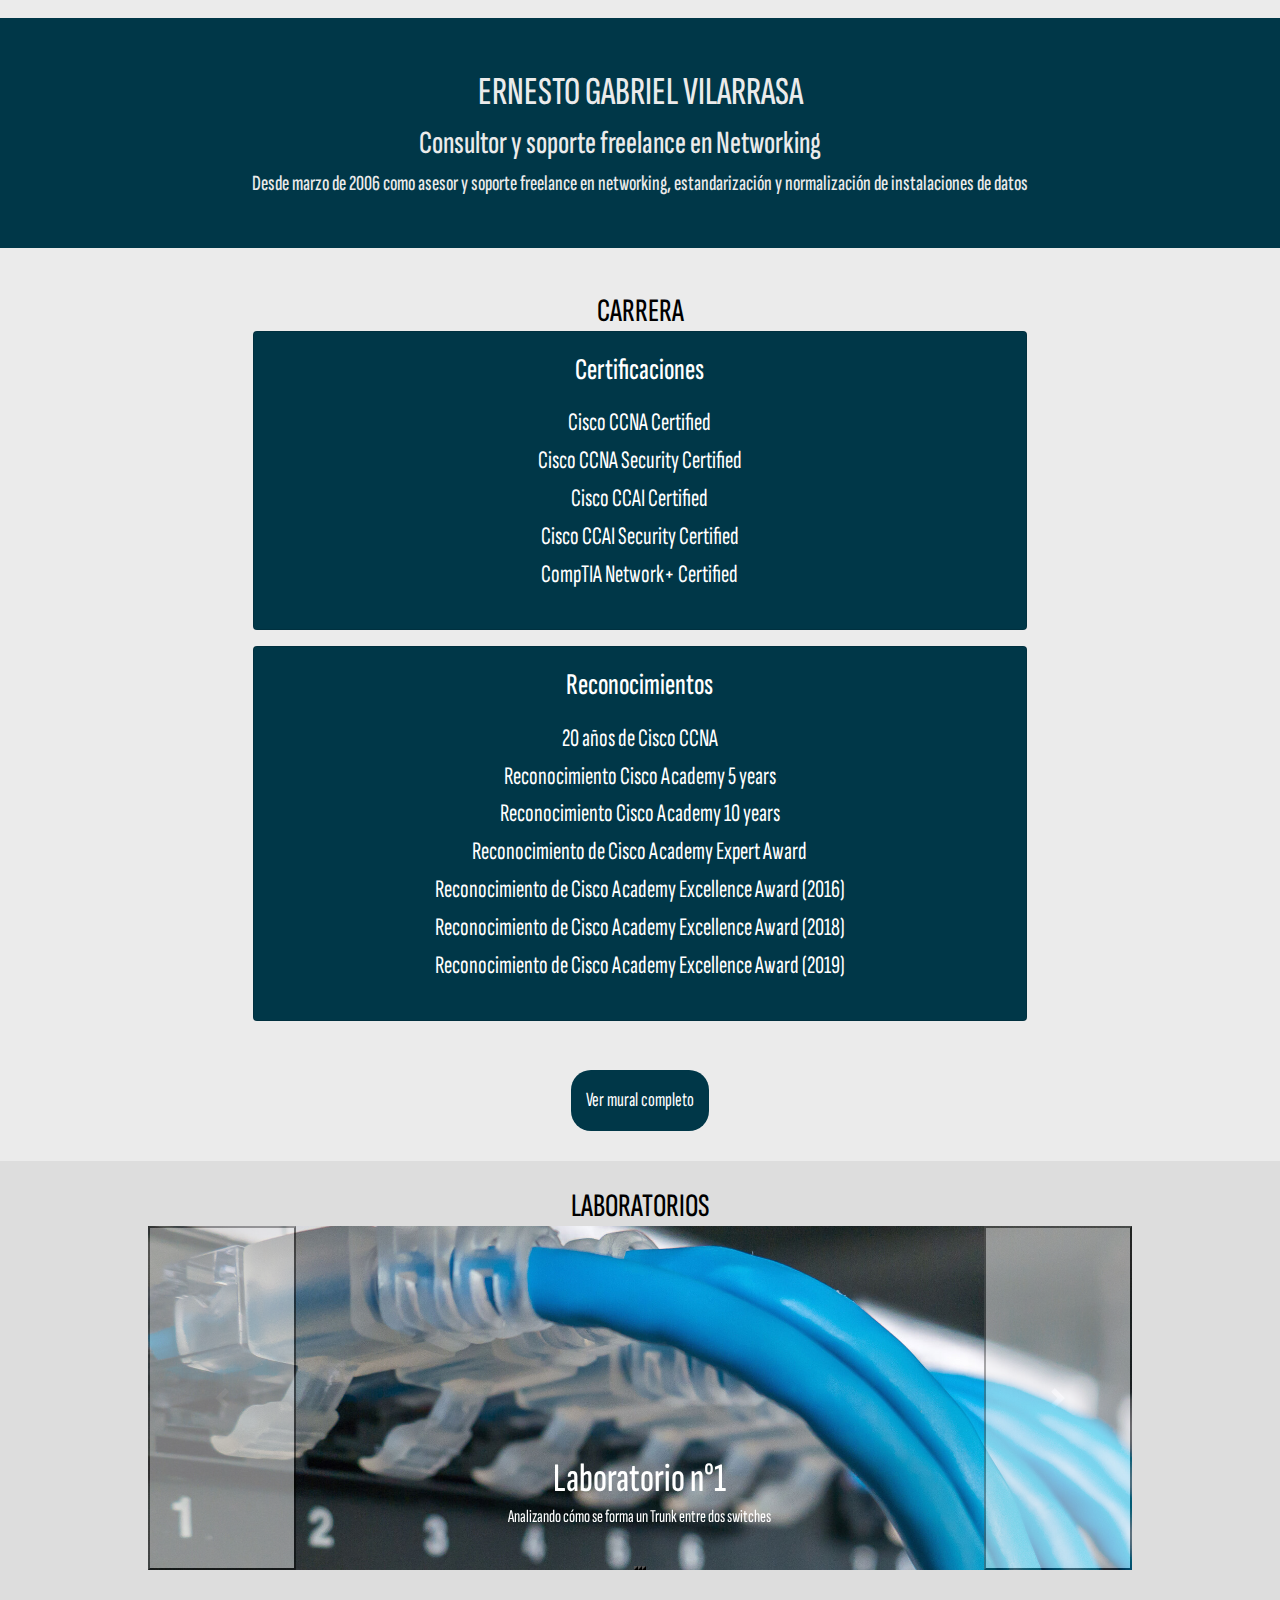
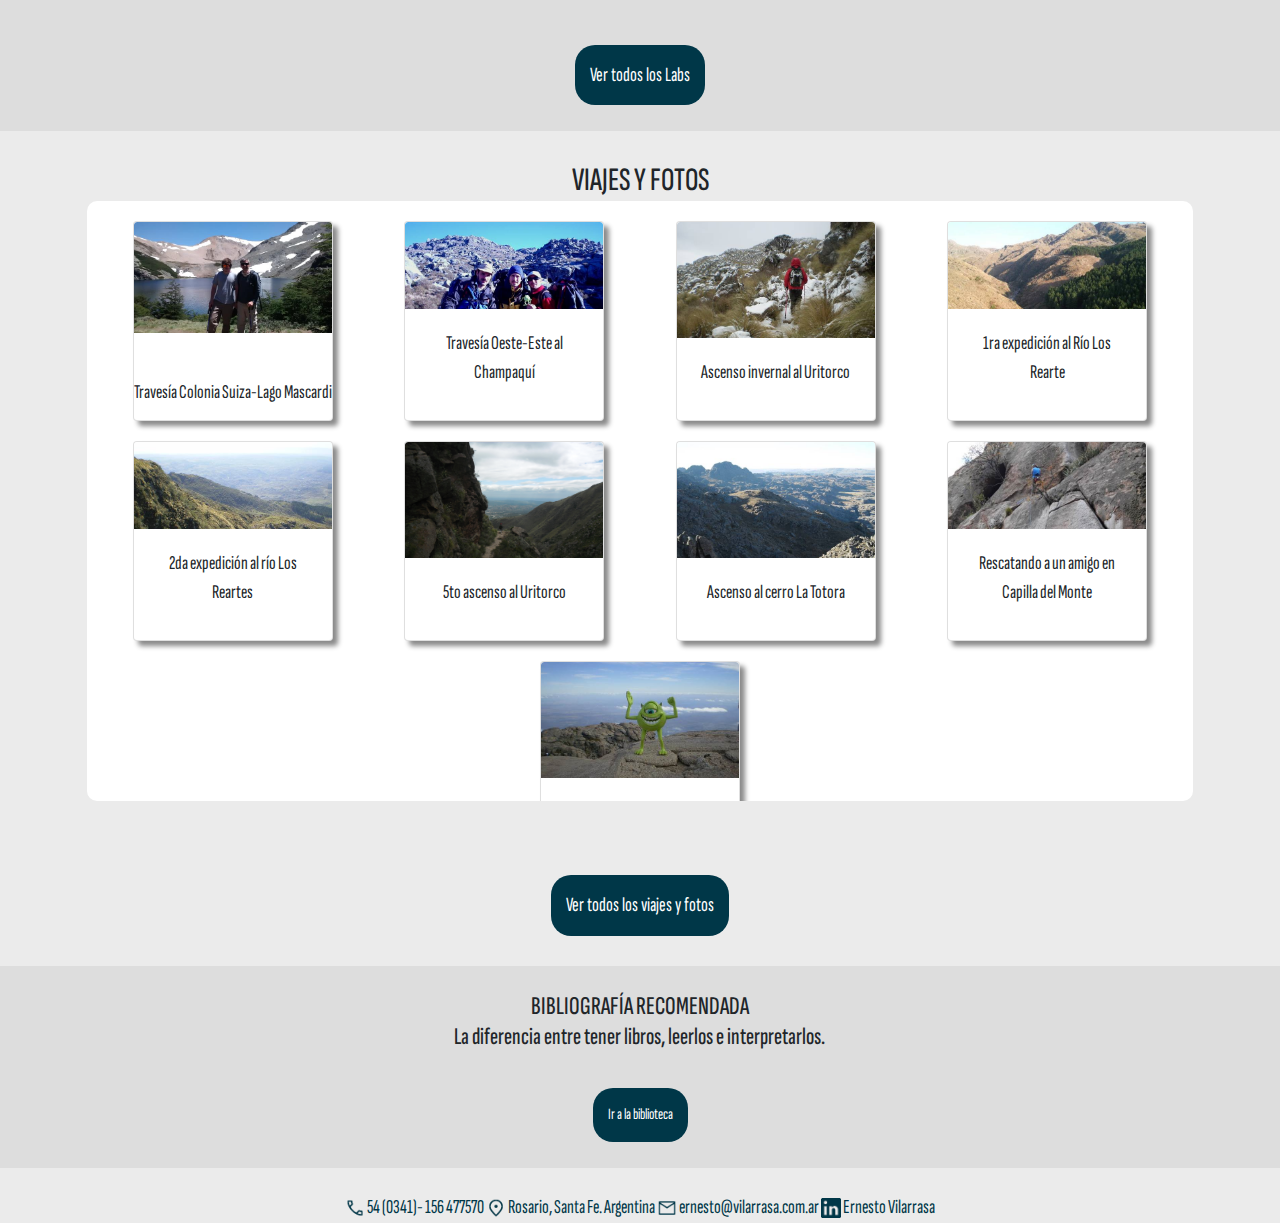
<file: index.html>
<!DOCTYPE html>
<html lang="en">
<head>
    <meta charset="UTF-8">
    <meta http-equiv="X-UA-Compatible" content="IE=edge">
    <meta name="viewport" content="width=<device-width>, initial-scale=1.0">
    <meta name="Description" content="Blog personal de Ernesto Gabriel Vilarrasa, consultor y analista de Networking">
    <meta name="Keywords" content="HTML, NETWORKING, CISCO, HP, TP-LINK, LAB, LABORATORIOS">
    <title>vilarrasa.com.ar</title>
    <link rel="icon" type="image/x-icon" href="./Images/favicon.png">
    <link rel="stylesheet" type="text/css" href="./bootstrap-4.3.1-dist/css/bootstrap.css">
    <link rel="stylesheet" type="text/css" href="./scss/style.css">
</head>
<!---------------------------------Encabezado en formato navbar con enlaces a redes sociales e información de contacto---------------------->
<header>
    <!--Esta sección queda en principio vacía. No veo necesidad de crear un navbar en este sitio salvo que se recomiende lo contrario
        <nav></nav>
    -->
</header>
<body>
<!--------------------------------------------------Comienza la sección de Título, presentación--------------------------------------------->
        <section class="presentacion">     
            <h1 class="Title">ERNESTO GABRIEL VILARRASA</h1>
            <h2 class="Subtitle"> Consultor y soporte freelance en Networking </h2>
            <h3 class="Description">Desde marzo de 2006 como asesor y soporte freelance en networking, estandarización y normalización de instalaciones de datos</h3>
        </section>

<!-------------------------------------------------Comienza la sección de Carrera, reconocimientos y certificaciones------------------------>
        <section class="Seccion1">
        <h2 class="sectiontitle">CARRERA</h2>
            <div class="experienciaycertificaciones" w>
            <div class="card mb-3 text-white" style="background-color: #003748; width:70%; margin: auto;">
                <div class="card-body">
                    <h3 class="card-title">Certificaciones</h3>
                    <p class="card-text">
                        <ul class="item"> 
                            <li>Cisco CCNA Certified</li>
                            <li>Cisco CCNA Security Certified</li>
                            <li>Cisco CCAI Certified</li>
                            <li>Cisco CCAI Security Certified</li>
                            <li>CompTIA Network+ Certified</li>
                        </ul>
                    </p>
                </div>
            </div>

            <div class="card mb-3 text-white " style="background-color: #003748; width:70%; margin: auto;">
                <div class="card-body">
                    <h3 class="card-title">Reconocimientos</h3>
                    <p class="card-text"><ul class="item"> 
                        <ul class="item"> 
                            <li>20 años de Cisco CCNA</li>
                            <li>Reconocimiento Cisco Academy 5 years</li>
                            <li>Reconocimiento Cisco Academy 10 years</li>
                            <li>Reconocimiento de Cisco Academy Expert Award</li>
                            <li>Reconocimiento de Cisco Academy Excellence Award (2016)</li>
                            <li>Reconocimiento de Cisco Academy Excellence Award (2018)</li>
                            <li>Reconocimiento de Cisco Academy Excellence Award (2019)</li>
                        </ul>
                    </ul></p>
                </div>
            </div>

        <a class="btn btn-primary" href="./Pages/certificaciones.html">Ver mural completo</a>
        </section>
<!----------------------------------------------------Comienza la sección de laboratorios------------------------------------------------->
        <section class="Seccion2">
            <h2 class="sectiontitle">LABORATORIOS</h2>
            
                <div id="carouselExampleCaptions" class="carousel slide">
                    <div class="carousel-indicators">
                    <button type="button" data-bs-target="#carouselExampleCaptions" data-bs-slide-to="0" class="active" aria-current="true" aria-label="LAB 1"></button>
                    <button type="button" data-bs-target="#carouselExampleCaptions" data-bs-slide-to="1" aria-label="LAB 2"></button>
                    <button type="button" data-bs-target="#carouselExampleCaptions" data-bs-slide-to="2" aria-label="LAB 3"></button>
                    </div>
                    <div class="carousel-inner">
                    <div class="carousel-item active">
                        <img src="./media/data-center-cabling.jpg" class="d-block img-fluid" alt="...">
                        <div class="carousel-caption  d-md-block">
                    <h5>Laboratorio n°1</h5>
                    <p>Analizando cómo se forma un Trunk entre dos switches</p>
                        </div>
                    </div>
                    <div class="carousel-item">
                        <img src="./media/pexels-manuel-geissinger-325229.jpg" class="d-block img-fluid" alt="...">
                        <div class="carousel-caption  d-md-block">
                    <h5>Laboratorio n°2</h5>
                    <p>Revelando protocolos en un escenario VoIP</p>
                        </div>
                    </div>
                    <div class="carousel-item">
                        <img src="./media/wp2044698-networking-wallpapers.jpg" class="d-block img-fluid" alt="...">
                        <div class="carousel-caption  d-md-block">
                    <h5>Laboratorio n°3</h5>
                    <p>Temporizadores utilizados en las conexiones a internet</p>
                        </div>
                    </div>
                    </div>
                    <button class="carousel-control-prev" type="button" data-bs-target="#carouselExampleCaptions" data-bs-slide="prev">
                    <span class="carousel-control-prev-icon" aria-hidden="true"></span>
                    

                    </button>
                    <button class="carousel-control-next" type="button" data-bs-target="#carouselExampleCaptions" data-bs-slide="next">
                    <span class="carousel-control-next-icon" aria-hidden="true"></span>
                    
                    </button>
                </div>
                <br>
                <a class="btn btn-primary" href="./Pages/Laboratorios.html">Ver todos los Labs</a>
        </section>
<!---------------------------------------------Comienza la sección de fotos y viajes------------------------------------------------------->
        <section class="Seccion3">
            <h2 class="sectiontitle">VIAJES Y FOTOS</h2>
            <div class="fotos">
                <div class="card">
                    <a class="card-img-top" href=""><img class="img-fluid" src="./Images/image028.jpg"></a>
                    <div class="card-body">
                    
                    </div>
                    <p class="card-title">Travesía Colonia Suiza-Lago Mascardi</p>
                </div>
                <div class="card">
                    <a class="card-img-top" href=""><img class="img-fluid" src="./Images/image028 (1).jpg"></a>
                    <div class="card-body">
                    <p class="card-title">Travesía Oeste-Este al Champaquí</p>
                    </div>
                </div>
                <div class="card">
                    <a class="card-img-top" href=""><img class="img-fluid" src="./Images/image014.jpg"></a>
                    <div class="card-body">
                    <p class="card-title">Ascenso invernal al Uritorco</p>
                    </div>
                </div>
                <div class="card">
                    <a class="card-img-top" href=""><img class="img-fluid" src="./Images/image009.jpg"></a>
                    <div class="card-body">
                    <p class="card-title">1ra expedición al Río Los Rearte</p>
                </div>
                </div>
                <div class="card">
                    <a class="card-img-top" href=""><img class="img-fluid" src="./Images/image021.jpg"></a>
                    <div class="card-body">
                    <p class="card-title">2da expedición al río Los Reartes</p>
                    </div>
                </div>
                <div class="card">
                    <a class="card-img-top" href=""><img class="img-fluid" src="./Images/image022.jpg"></a>
                    <div class="card-body">
                    <p class="card-title">5to ascenso al Uritorco</p>
                    </div>
                </div>
                <div class="card">
                    <a class="card-img-top" href=""><img class="img-fluid" src="./Images/image026.jpg"></a>
                    <div class="card-body">
                    <p class="card-title">Ascenso al cerro La Totora</p>
                    </div>
                </div>
                <div class="card">
                    <a class="card-img-top" href=""><img class="img-fluid" src="./Images/image010.jpg"></a>
                    <div class="card-body">
                    <p class="card-title">Rescatando a un amigo en Capilla del Monte</p>
                    </div>
                </div>
                <div class="card">
                    <a class="card-img-top" href=""><img class="img-fluid" src="./Images/image012.jpg"></a>
                    <div class="card-body">
                    <p class="card-title">Dónde está Mike Wazowsky?</p>
                    </div>
                </div>
            </div>
            <br>
            <a class="btn btn-primary" href="./Pages/fotos.html">Ver todos los viajes y fotos</a>
                
        </section>
<!-----------------------------------------------------------Comienza la sección de bibliografía---------------------------------------->
        <section class="Seccion4">
            <h2 class="sectiontitle">BIBLIOGRAFÍA RECOMENDADA</h2>
                <h3 class="Subtitle">La diferencia entre tener libros, leerlos e interpretarlos.</h3>
                <a class="btn btn-primary" href="./Pages/biblioteca.html">Ir a la biblioteca</a>
            
        </section>
<!----------------------------------------------------------Footer----------------------------------------------------------------------->
        <footer class="pie principal">
            <nav><img class="icons" src="./Images/call_FILL0_wght400_GRAD0_opsz48.png" width="20">  54 (0341)- 156 477570
            <img class="icons" src="./Images/location_on_FILL0_wght400_GRAD0_opsz48.png" width="20">  Rosario, Santa Fe. Argentina
            <img class="icons" src="./Images/mail_FILL0_wght400_GRAD0_opsz48.png" width="20">  ernesto@vilarrasa.com.ar
            <a class="link icons" href="https://www.linkedin.com/in/ernesto-vilarrasa/" target="to_blank"><img src="./Images/pngwing.com.png" width="20">  Ernesto Vilarrasa</a> </nav>
        </footer>
        <script src="https://cdn.jsdelivr.net/npm/bootstrap@5.3.0-alpha1/dist/js/bootstrap.bundle.min.js" integrity="sha384-w76AqPfDkMBDXo30jS1Sgez6pr3x5MlQ1ZAGC+nuZB+EYdgRZgiwxhTBTkF7CXvN" crossorigin="anonymous"></script>
</body>

</html>
</file>
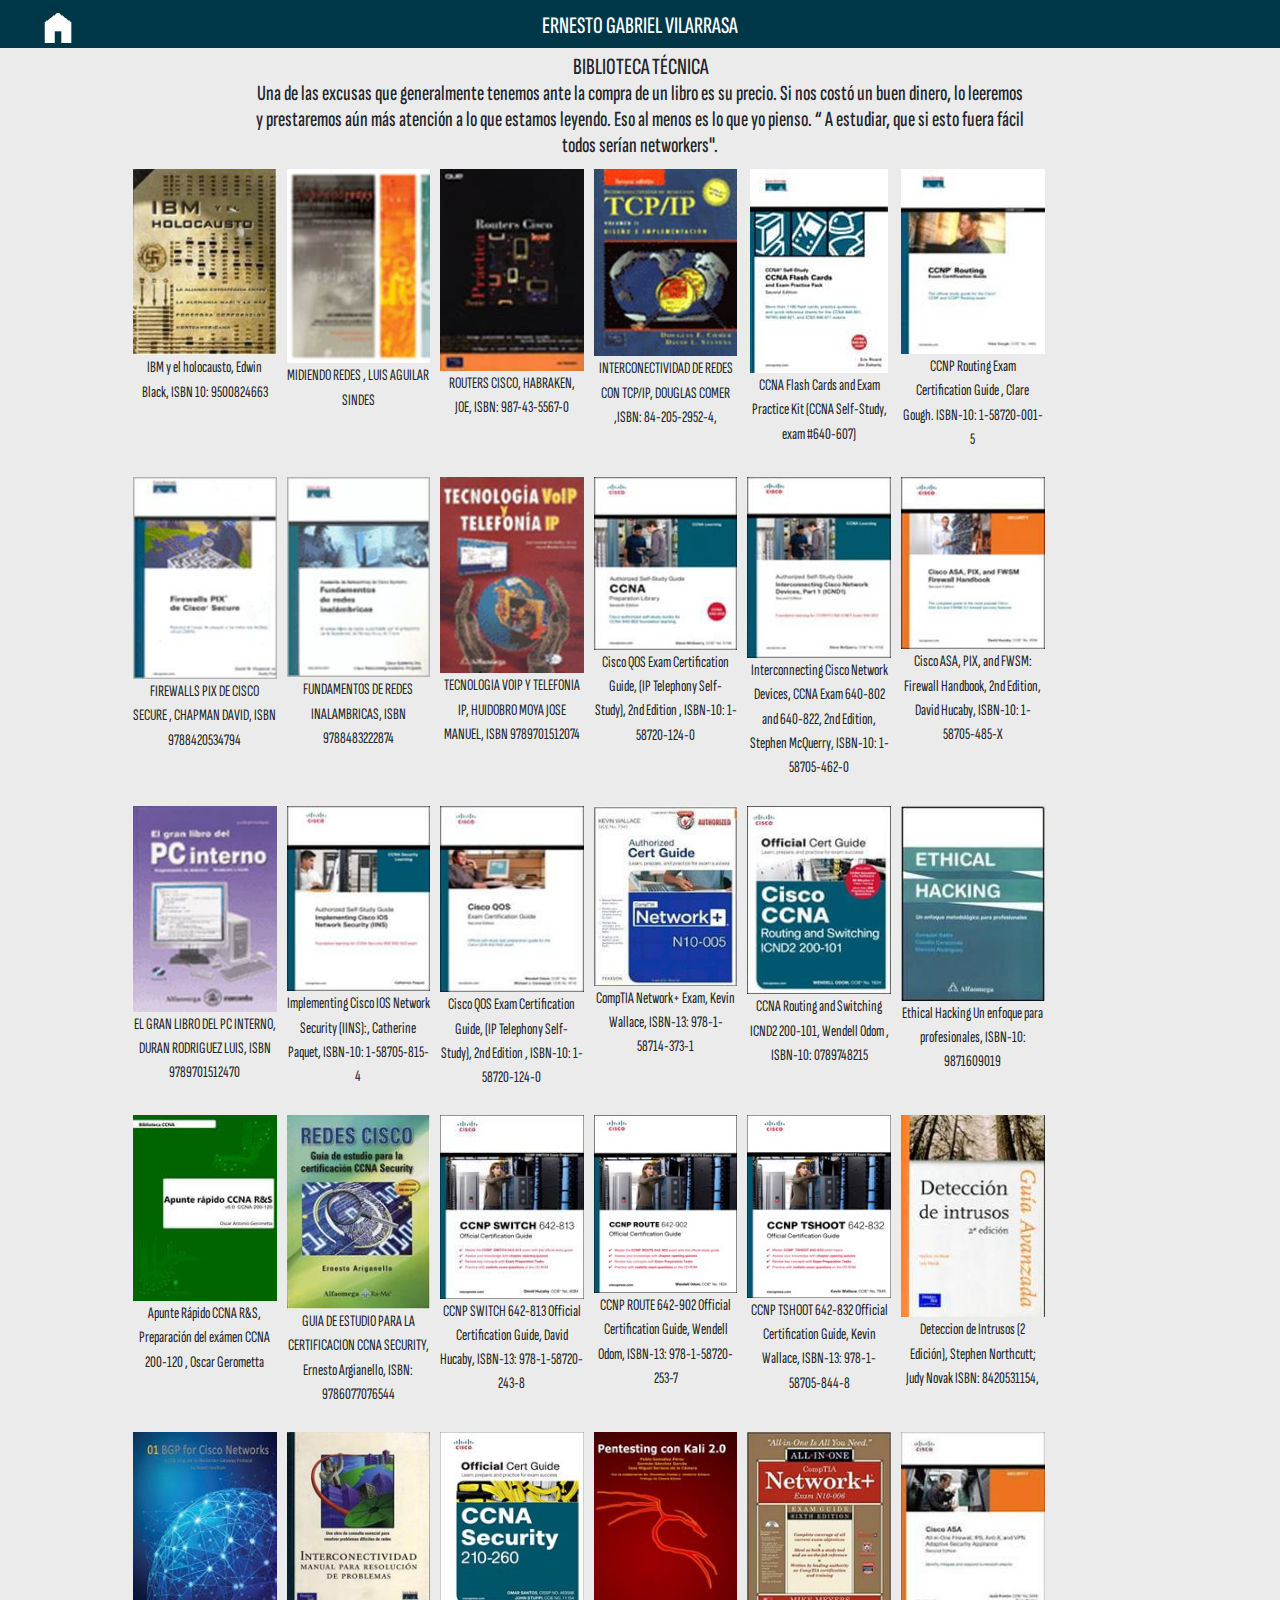
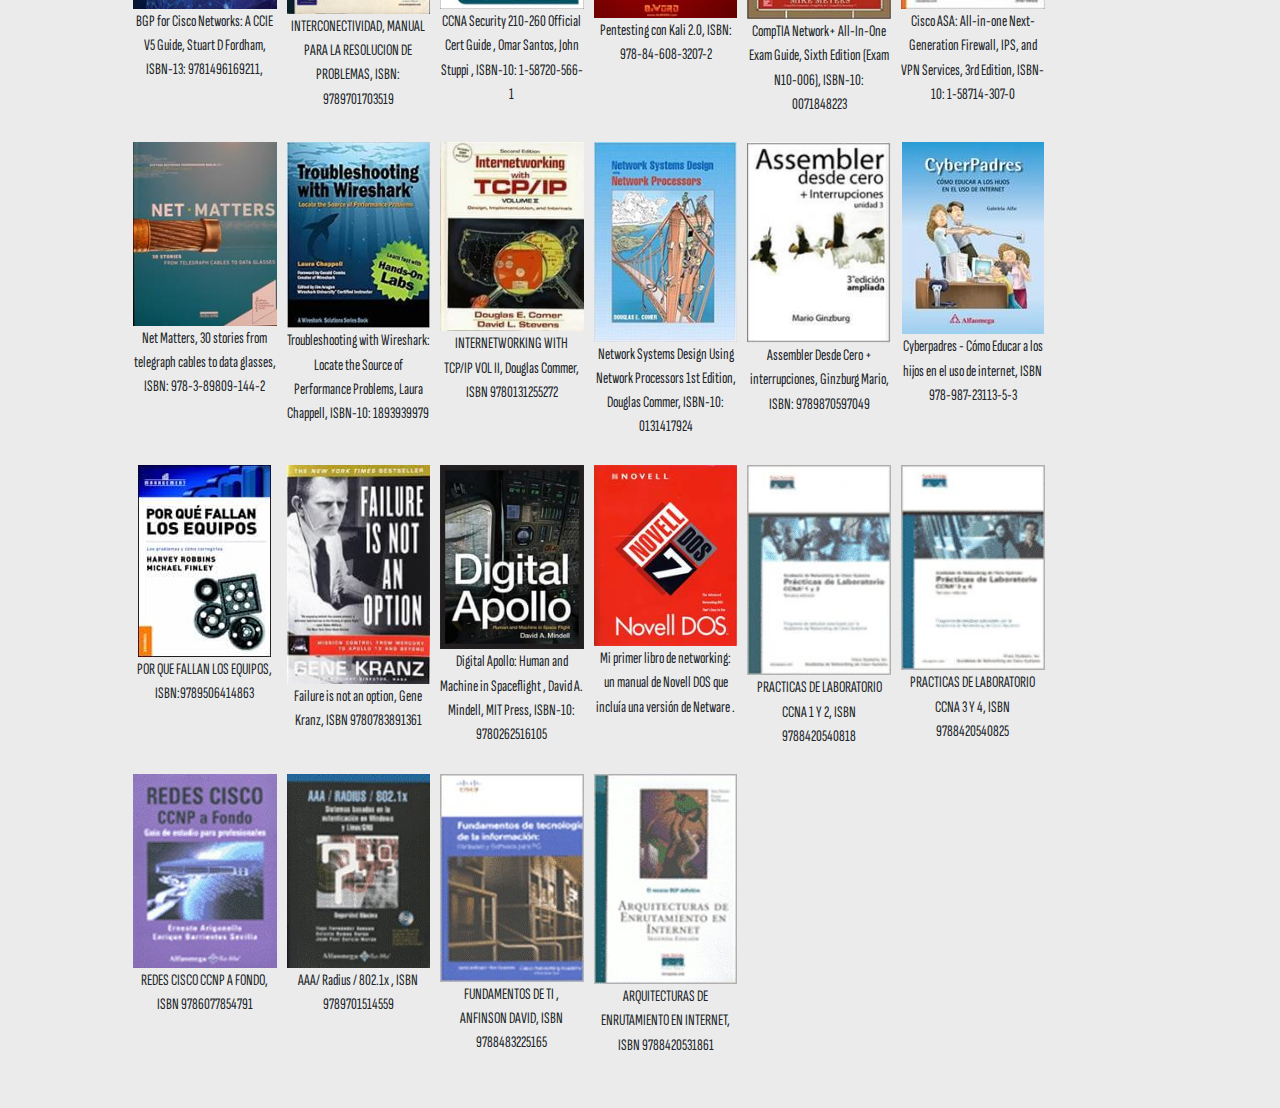
<file: Pages/biblioteca.html>
<!DOCTYPE html>
<html lang="en">
<head>
    <meta charset="UTF-8">
    <meta http-equiv="X-UA-Compatible" content="IE=edge">
    <meta name="viewport" content="width=device-width, initial-scale=1.0">
    <meta name="Description" content="Ernesto Vilarrasa. Biblioteca técnica con bibliografía recomendada para estudiar Networking.">
    <meta name="Keywords" content="HTML, NETWORKING, CISCO, HP, TP-LINK, LAB, LABORATORIOS">
    <link rel="icon" type="image/x-icon" href="../Images/favicon.png">
    <link rel="stylesheet" type="text/css" href="../bootstrap-4.3.1-dist/css/bootstrap.css">
    <link rel="stylesheet" type="text/css" href="../scss/style.css">
    <title>Biblioteca técnica</title>
</head>
<body> 
    <header class="secundaria">
        <nav class="encabezado">
            
            <a class="home" href="../index.html"><img src="../Images/home_FILL1_wght400_GRAD0_opsz48.png"></a>
            <a class="link" href="../index.html"><h1>ERNESTO GABRIEL VILARRASA</h1></a>
        
    </nav>
    </header>
    <div><h2 class="sectiontitle">BIBLIOTECA TÉCNICA</h2>
    <h3 class="Subtitulo">Una de las excusas que generalmente tenemos ante la compra de un libro es su precio.
        Si nos costó un buen dinero, lo leeremos y prestaremos aún más atención a lo que estamos leyendo.        
        Eso al menos es lo que yo pienso.   “ A estudiar, que si esto fuera fácil todos serían networkers".</h3>
    </div>
    <section class="certbox">
        <!--Cards con los diferentes libros. Aún no tengo las portadas y esta sección está desarrollada a modo ilustrativo-->
        <div class="cardbook"><img class="img-fluid" src="../media/Biblioteca/Libro (40).jpg" ><p>IBM y el holocausto, Edwin Black, ISBN 10: 9500824663</p></div> 
        <div class="cardbook"><img class="img-fluid" src="../media/Biblioteca/Libro (41).jpg" ><p> MIDIENDO REDES ,  LUIS AGUILAR SINDES</p></div>  
        <div class="cardbook"><img class="img-fluid" src="../media/Biblioteca/Libro (43).jpg" ><p>ROUTERS CISCO, HABRAKEN, JOE, ISBN: 987-43-5567-0</p></div> 
        <div class="cardbook"><img class="img-fluid" src="../media/Biblioteca/Libro (44).jpg" ><p>INTERCONECTIVIDAD DE REDES CON TCP/IP, DOUGLAS COMER ,ISBN: 84-205-2952-4,</p></div> 
        <div class="cardbook"><img class="img-fluid" src="../media/Biblioteca/Libro (45).jpg" ><p>CCNA Flash Cards and Exam Practice Kit  (CCNA Self-Study, exam #640-607)</p></div> 
        <div class="cardbook"><img class="img-fluid" src="../media/Biblioteca/Libro (46).jpg" ><p>CCNP Routing Exam Certification Guide , Clare Gough. ISBN-10: 1-58720-001-5</p></div> 
        <div class="cardbook"><img class="img-fluid" src="../media/Biblioteca/Libro (47).jpg" ><p>FIREWALLS PIX DE CISCO SECURE  , CHAPMAN DAVID, ISBN 9788420534794</p></div> 
        <div class="cardbook"><img class="img-fluid" src="../media/Biblioteca/Libro (48).jpg" ><p>FUNDAMENTOS DE REDES INALAMBRICAS,  ISBN 9788483222874</p></div> 
        <div class="cardbook"><img class="img-fluid" src="../media/Biblioteca/Libro (49).jpg" ><p>TECNOLOGIA VOIP Y TELEFONIA IP,  HUIDOBRO MOYA JOSE MANUEL, ISBN 9789701512074 </p></div> 
        <div class="cardbook"><img class="img-fluid" src="../media/Biblioteca/Libro (50).jpg" ><p>Cisco QOS Exam Certification Guide, (IP Telephony Self-Study), 2nd Edition , ISBN-10: 1-58720-124-0</p></div> 
        <div class="cardbook"><img class="img-fluid" src="../media/Biblioteca/Libro (51).jpg" ><p>Interconnecting Cisco Network Devices,  CCNA Exam 640-802 and 640-822, 2nd Edition, Stephen McQuerry, ISBN-10: 1-58705-462-0</p></div> 
        <div class="cardbook"><img class="img-fluid" src="../media/Biblioteca/Libro (52).jpg" ><p>Cisco ASA, PIX, and FWSM: Firewall Handbook, 2nd Edition, David Hucaby, ISBN-10: 1-58705-485-X</p></div> 
        <div class="cardbook"><img class="img-fluid" src="../media/Biblioteca/Libro (53).jpg" ><p>EL GRAN LIBRO DEL PC INTERNO, DURAN RODRIGUEZ LUIS, ISBN 9789701512470</p></div> 
        <div class="cardbook"><img class="img-fluid" src="../media/Biblioteca/Libro (54).jpg" ><p>Implementing Cisco IOS Network Security (IINS):,  Catherine Paquet, ISBN-10: 1-58705-815-4</p></div> 
        <div class="cardbook"><img class="img-fluid" src="../media/Biblioteca/Libro (55).jpg" ><p>Cisco QOS Exam Certification Guide, (IP Telephony Self-Study), 2nd Edition , ISBN-10: 1-58720-124-0</p></div> 
        <div class="cardbook"><img class="img-fluid" src="../media/Biblioteca/Libro (56).jpg" ><p>CompTIA Network+ Exam, Kevin Wallace, ISBN-13: 978-1-58714-373-1</p></div> 
        <div class="cardbook"><img class="img-fluid" src="../media/Biblioteca/Libro (57).jpg" ><p>CCNA Routing and Switching ICND2 200-101, Wendell Odom , ISBN-10: 0789748215</p></div> 
        <div class="cardbook"><img class="img-fluid" src="../media/Biblioteca/Libro (58).jpg" ><p>Ethical Hacking Un enfoque para profesionales,  ISBN-10: 9871609019</p></div> 
        <div class="cardbook"><img class="img-fluid" src="../media/Biblioteca/Libro (59).jpg" ><p>Apunte Rápido CCNA R&S, Preparación del exámen CCNA 200-120 , Oscar Gerometta     </p></div> 
        <div class="cardbook"><img class="img-fluid" src="../media/Biblioteca/Libro (60).jpg" ><p>GUIA DE ESTUDIO PARA LA CERTIFICACION CCNA SECURITY, Ernesto Argianello, ISBN: 9786077076544</p></div> 
        <div class="cardbook"><img class="img-fluid" src="../media/Biblioteca/Libro (61).jpg" ><p>CCNP SWITCH 642-813 Official Certification Guide, David Hucaby, ISBN-13: 978-1-58720-243-8</p></div> 
        <div class="cardbook"><img class="img-fluid" src="../media/Biblioteca/Libro (62).jpg" ><p>CCNP ROUTE 642-902 Official Certification Guide, Wendell Odom, ISBN-13: 978-1-58720-253-7</p></div> 
        <div class="cardbook"><img class="img-fluid" src="../media/Biblioteca/Libro (63).jpg" ><p>CCNP TSHOOT 642-832 Official Certification Guide,  Kevin Wallace, ISBN-13: 978-1-58705-844-8</p></div> 
        <div class="cardbook"><img class="img-fluid" src="../media/Biblioteca/Libro (64).jpg" ><p>Deteccion de Intrusos (2 Edición), Stephen Northcutt; Judy Novak  ISBN: 8420531154,</p></div> 
        <div class="cardbook"><img class="img-fluid" src="../media/Biblioteca/Libro (65).jpg" ><p>BGP for Cisco Networks: A CCIE V5 Guide, Stuart D Fordham, ISBN-13: 9781496169211,</p></div> 
        <div class="cardbook"><img class="img-fluid" src="../media/Biblioteca/Libro (66).jpg" ><p>INTERCONECTIVIDAD, MANUAL PARA LA RESOLUCION DE PROBLEMAS, ISBN: 9789701703519</p></div> 
        <div class="cardbook"><img class="img-fluid" src="../media/Biblioteca/Libro (67).jpg" ><p>CCNA Security 210-260 Official Cert Guide , Omar Santos, John Stuppi , ISBN-10: 1-58720-566-1</p></div> 
        <div class="cardbook"><img class="img-fluid" src="../media/Biblioteca/Libro (68).jpg" ><p>Pentesting con Kali 2.0, ISBN: 978-84-608-3207-2</p></div> 
        <div class="cardbook"><img class="img-fluid" src="../media/Biblioteca/Libro (69).jpg" ><p>CompTIA Network+ All-In-One Exam Guide, Sixth Edition (Exam N10-006), ISBN-10: 0071848223</p></div> 
        <div class="cardbook"><img class="img-fluid" src="../media/Biblioteca/Libro (70).jpg" ><p>Cisco ASA: All-in-one Next-Generation Firewall, IPS, and VPN Services, 3rd Edition, ISBN-10: 1-58714-307-0</p></div> 
        <div class="cardbook"><img class="img-fluid" src="../media/Biblioteca/Libro (71).jpg" ><p>Net Matters, 30 stories from telegraph cables to data glasses, ISBN: 978-3-89809-144-2</p></div> 
        <div class="cardbook"><img class="img-fluid" src="../media/Biblioteca/Libro (72).jpg" ><p>Troubleshooting with Wireshark: Locate the Source of Performance Problems, Laura Chappell,  ISBN-10: 1893939979</p></div> 
        <div class="cardbook"><img class="img-fluid" src="../media/Biblioteca/Libro (73).jpg" ><p>INTERNETWORKING WITH TCP/IP VOL II, Douglas Commer, ISBN 9780131255272</p></div> 
        <div class="cardbook"><img class="img-fluid" src="../media/Biblioteca/Libro (74).jpg" ><p>Network Systems Design Using Network Processors 1st Edition, Douglas Commer, ISBN-10: 0131417924</p></div> 
        <div class="cardbook"><img class="img-fluid" src="../media/Biblioteca/Libro (75).jpg" ><p>Assembler Desde Cero + interrupciones,  Ginzburg Mario, ISBN: 9789870597049</p></div> 
        <div class="cardbook"><img class="img-fluid" src="../media/Biblioteca/Libro (76).jpg" ><p>Cyberpadres - Cómo Educar a los hijos en el uso de internet, ISBN 978-987-23113-5-3    </p></div> 
        <div class="cardbook"><img class="img-fluid" src="../media/Biblioteca/Libro (77).jpg" ><p>POR QUE FALLAN LOS EQUIPOS, ISBN:9789506414863</p></div> 
        <div class="cardbook"><img class="img-fluid" src="../media/Biblioteca/Libro (78).jpg" ><p>Failure is not an option, Gene Kranz, ISBN 9780783891361</p></div> 
        <div class="cardbook"><img class="img-fluid" src="../media/Biblioteca/Libro (79).jpg" ><p>Digital Apollo: Human and Machine in Spaceflight , David A. Mindell, MIT Press, ISBN-10: 9780262516105</p></div> 
        <div class="cardbook"><img class="img-fluid" src="../media/Biblioteca/Libro (80).jpg" ><p>Mi primer libro de networking: un manual de Novell DOS que incluía una versión de Netware .</p></div> 
        <div class="cardbook"><img class="img-fluid" src="../media/Biblioteca/Libro (81).jpg" ><p>PRACTICAS DE LABORATORIO CCNA 1 Y 2, ISBN 9788420540818</p></div> 
        <div class="cardbook"><img class="img-fluid" src="../media/Biblioteca/Libro (82).jpg" ><p>PRACTICAS DE LABORATORIO CCNA 3 Y 4, ISBN 9788420540825</p></div> 
        <div class="cardbook"><img class="img-fluid" src="../media/Biblioteca/Libro (83).jpg" ><p>REDES CISCO CCNP A FONDO, ISBN 9786077854791</p></div> 
        <div class="cardbook"><img class="img-fluid" src="../media/Biblioteca/Libro (84).jpg" ><p>AAA/ Radius / 802.1x  , ISBN 9789701514559</p></div> 
        <div class="cardbook"><img class="img-fluid" src="../media/Biblioteca/Libro (85).jpg" ><p>FUNDAMENTOS DE TI , ANFINSON DAVID, ISBN 9788483225165</p></div> 
        <div class="cardbook"><img class="img-fluid" src="../media/Biblioteca/Libro (86).jpg" ><p>ARQUITECTURAS DE ENRUTAMIENTO EN INTERNET,  ISBN 9788420531861</p></div> 

        

    </section>
    <script src="https://cdn.jsdelivr.net/npm/bootstrap@5.3.0-alpha1/dist/js/bootstrap.bundle.min.js" integrity="sha384-w76AqPfDkMBDXo30jS1Sgez6pr3x5MlQ1ZAGC+nuZB+EYdgRZgiwxhTBTkF7CXvN" crossorigin="anonymous"></script>
</body>
</html>
</file>
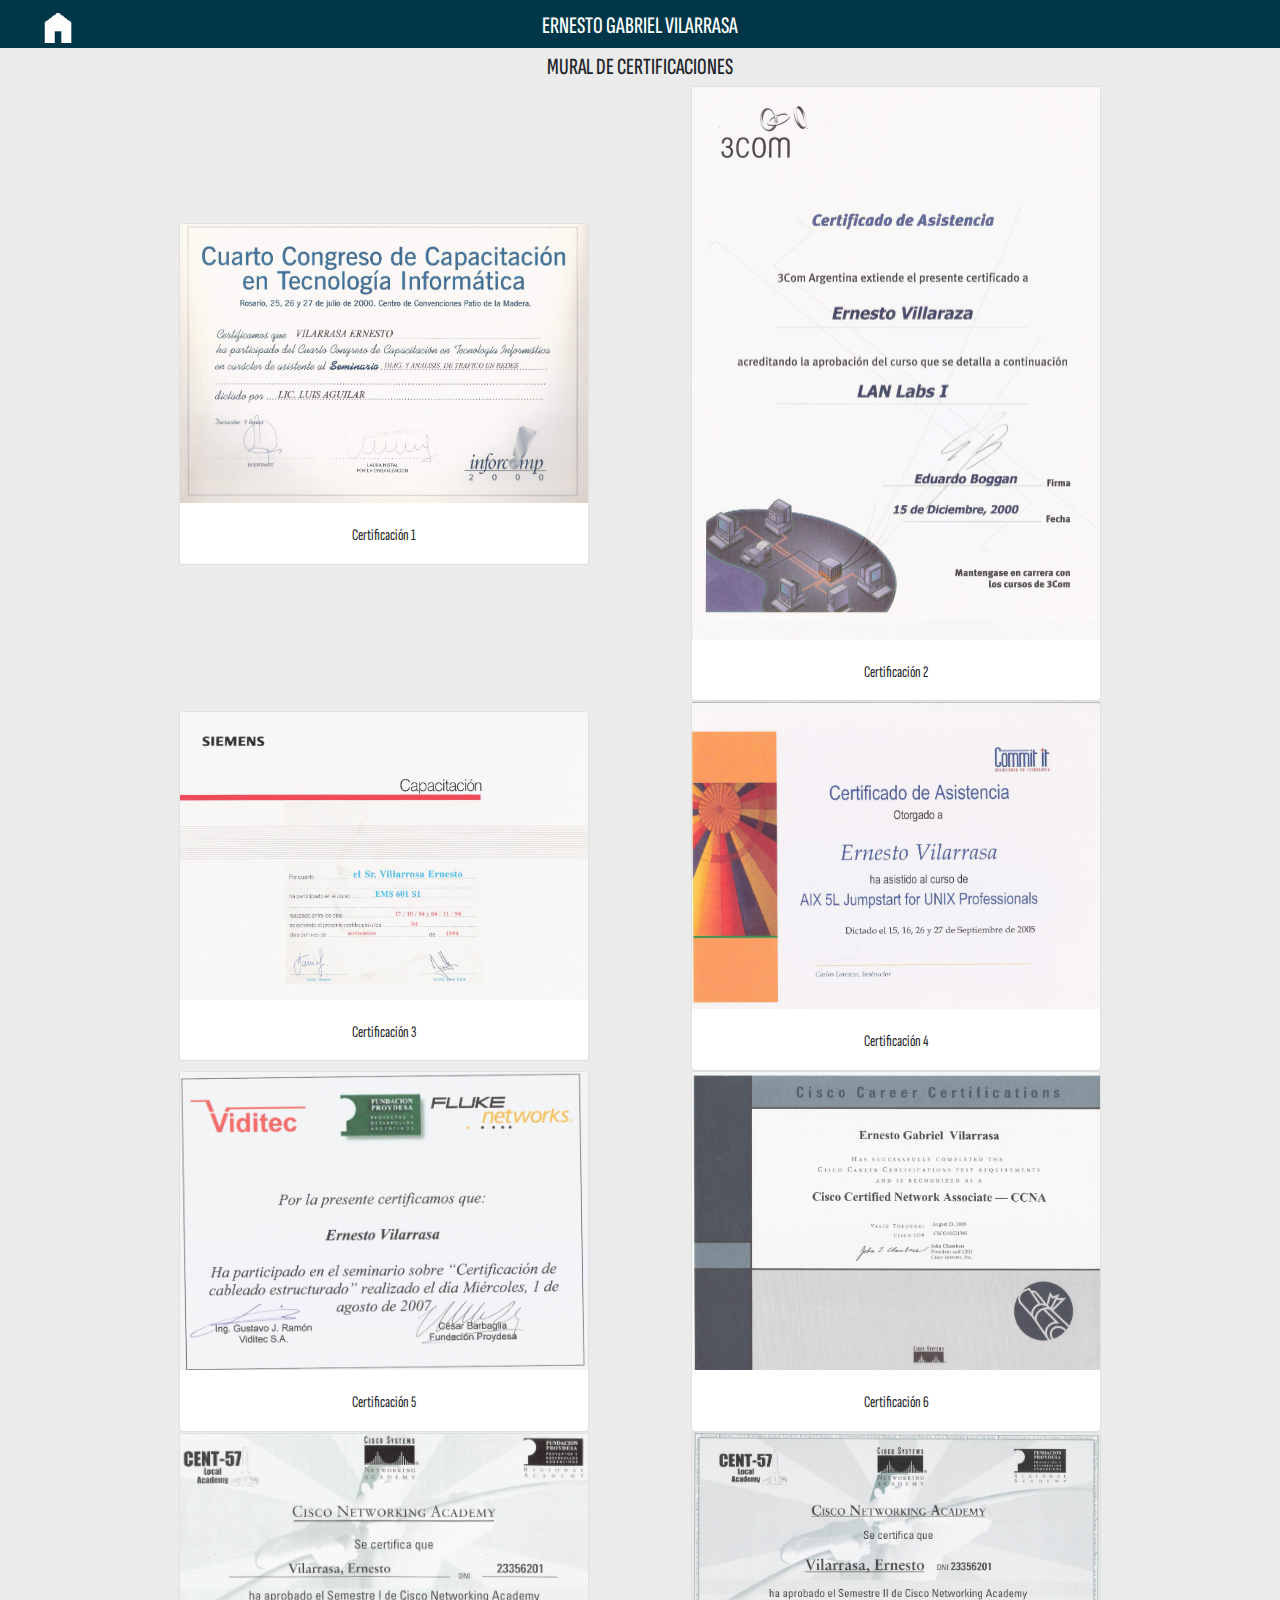
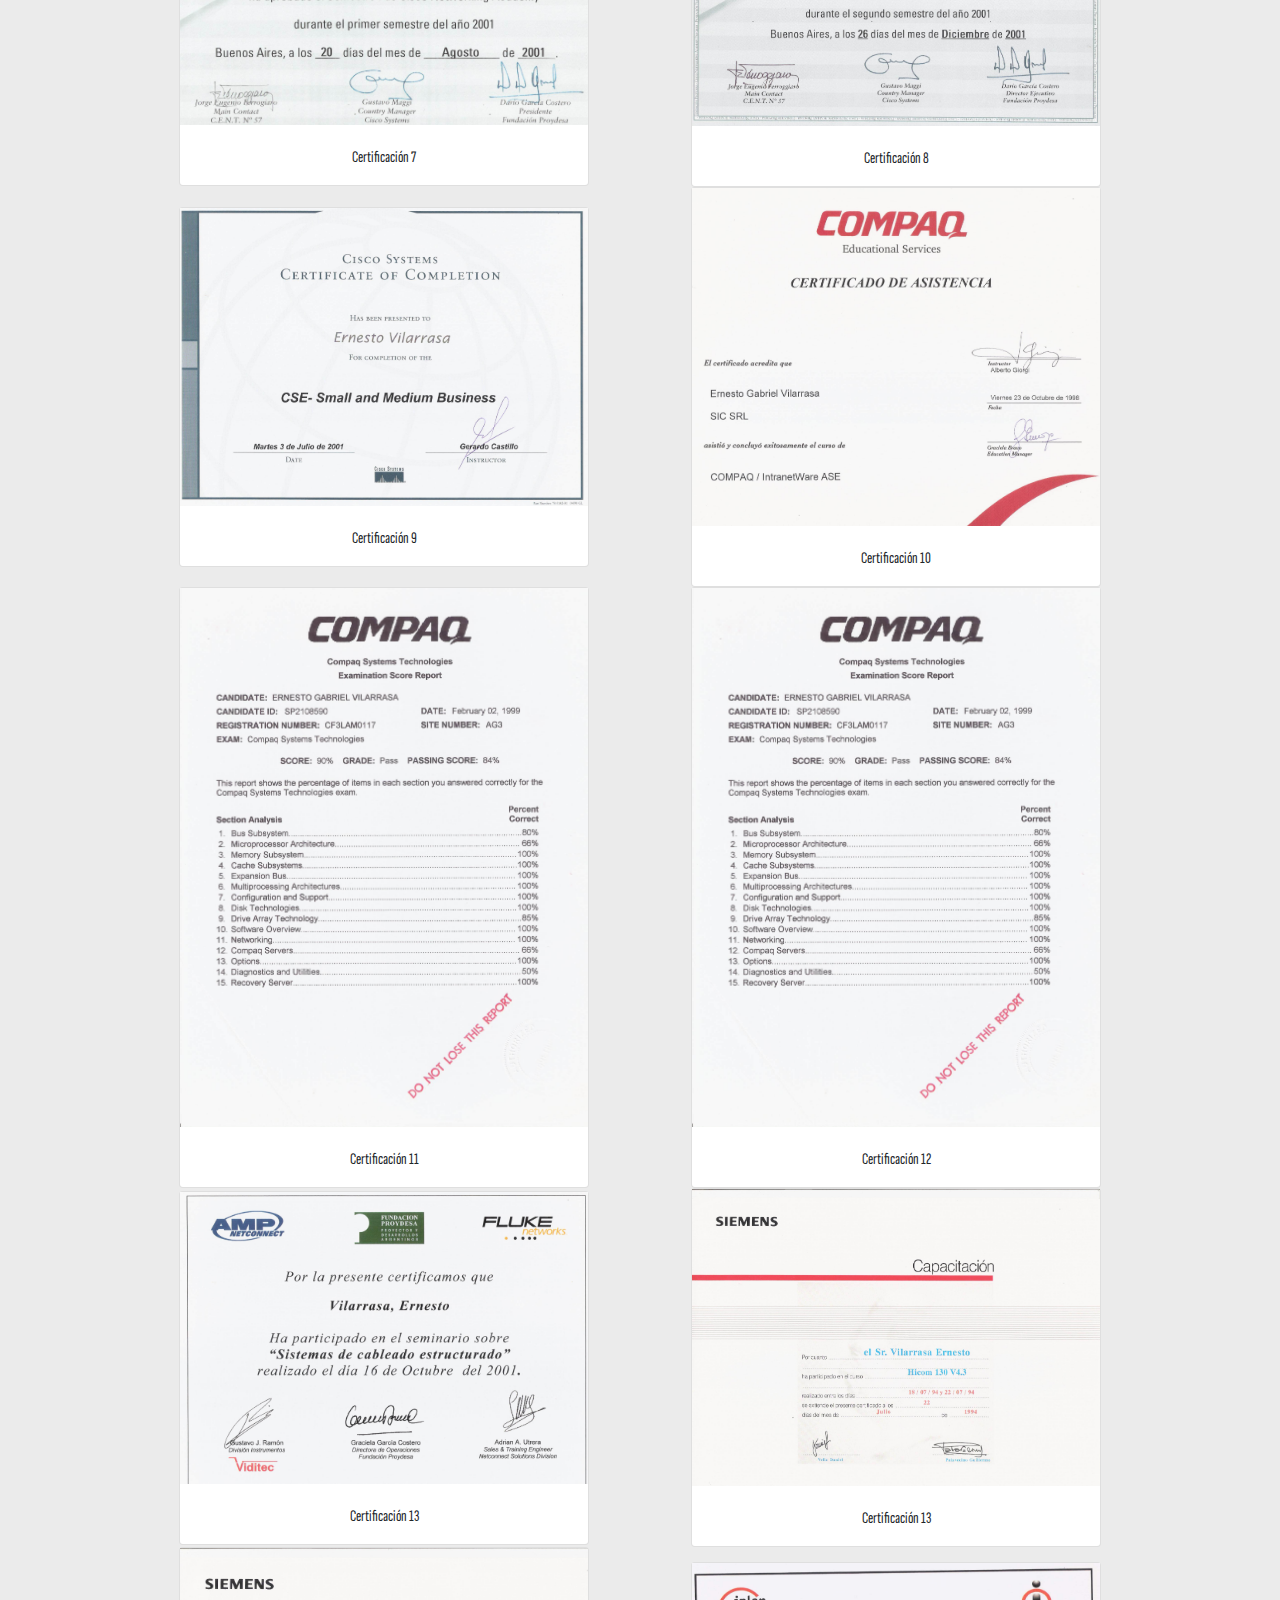
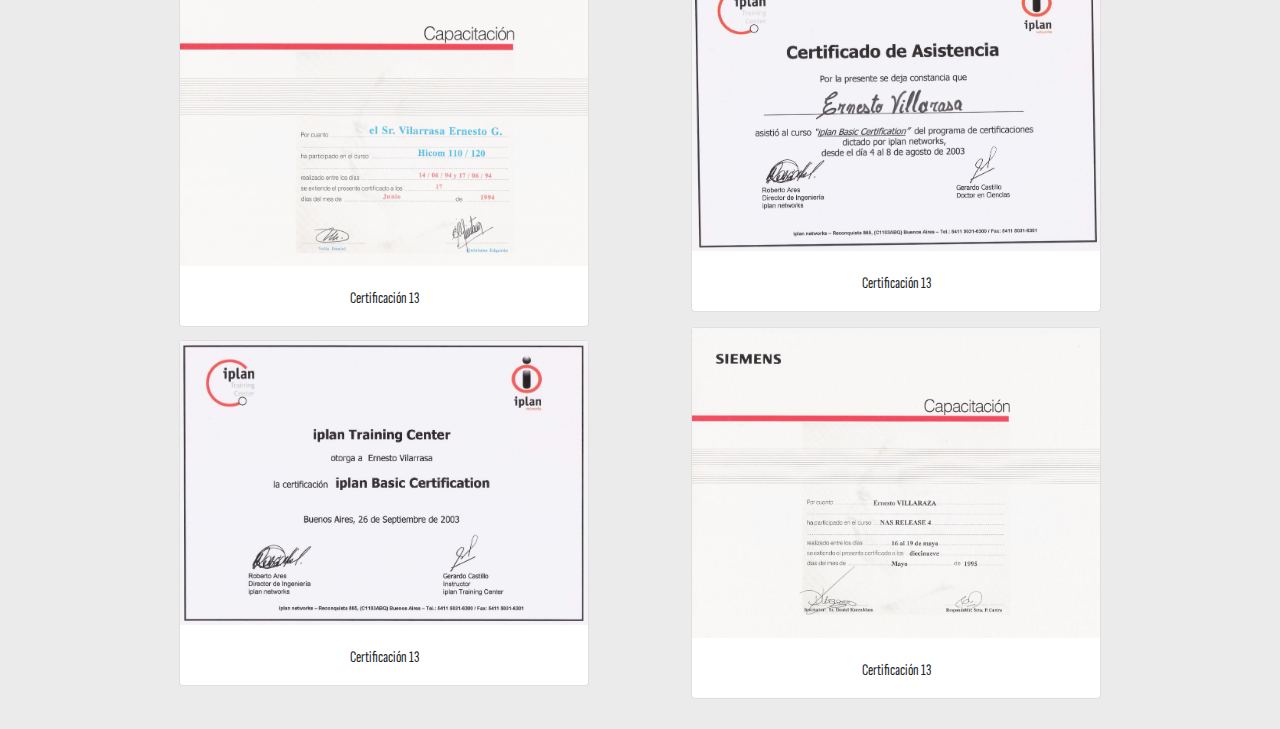
<file: Pages/certificaciones.html>
<!DOCTYPE html>
<html lang="en">
<head>
    <meta charset="UTF-8">
    <meta http-equiv="X-UA-Compatible" content="IE=edge">
    <meta name="viewport" content="width=device-width, initial-scale=1.0">
    <meta name="Description" content="Ernesto Vilarrasa. Certificaciones y reconocimientos a lo largo de mi carrera.">
    <meta name="Keywords" content="HTML, NETWORKING, CISCO, HP, TP-LINK, LAB, LABORATORIOS">
    <link rel="icon" type="image/x-icon" href="./Images/favicon.png">
    <link rel="stylesheet" type="text/css" href="../bootstrap-4.3.1-dist/css/bootstrap.css">
    <link rel="stylesheet" type="text/css" href="../scss/style.css">
    <title>Mural de certificaciones</title>
</head>
<body> 
    <header class="secundaria">
        
        <nav class="encabezado">
            
                <a class="home" href="../index.html"><img src="../Images/home_FILL1_wght400_GRAD0_opsz48.png"></a>
                <a class="link" href="../index.html"><h1>ERNESTO GABRIEL VILARRASA</h1></a>
            
        </nav>
    </header>
    <h2 class="sectiontitle">MURAL DE CERTIFICACIONES</h2>
    <div class="certbox">
        <div class="card"><img class="img-fluid" src="../media/Certificaciones/Aguilar.jpg"><p>Certificación 1</p></div>
        <div class="card"><img class="img-fluid" src="../media/Certificaciones/3com.jpg"><p>Certificación 2</p></div>
        <div class="card"><img class="img-fluid" src="../media/Certificaciones/601.jpg"><p>Certificación 3</p></div>
        <div class="card"><img class="img-fluid" src="../media/Certificaciones/AIX.jpg"><p>Certificación 4</p></div>
        <div class="card"><img class="img-fluid" src="../media/Certificaciones/Cat6.jpg"><p>Certificación 5</p></div>
        <div class="card"><img class="img-fluid" src="../media/Certificaciones/CCNA 2002.jpg"><p>Certificación 6</p></div>
        <div class="card"><img class="img-fluid" src="../media/Certificaciones/CCNA1 alumno.jpg"><p>Certificación 7</p></div>
        <div class="card"><img class="img-fluid" src="../media/Certificaciones/CCNA2 alumno.jpg"><p>Certificación 8</p></div>
        <div class="card"><img class="img-fluid" src="../media/Certificaciones/Cisco SMB.jpg"><p>Certificación 9</p></div>
        <div class="card"><img class="img-fluid" src="../media/Certificaciones/Compaq 1998.jpg"><p>Certificación 10</p></div>
        <div class="card"><img class="img-fluid" src="../media/Certificaciones/CPQ exam.jpg"><p>Certificación 11</p></div>
        <div class="card"><img class="img-fluid" src="../media/Certificaciones/CPQ exam.jpg"><p>Certificación 12</p></div>
        <div class="card"><img class="img-fluid" src="../media/Certificaciones/Fluke 2001.jpg"><p>Certificación 13</p></div>
        <div class="card"><img class="img-fluid" src="../media/Certificaciones/Hicom 130.jpg"><p>Certificación 13</p></div>
        <div class="card"><img class="img-fluid" src="../media/Certificaciones/Hicom110.jpg"><p>Certificación 13</p></div>
        <div class="card"><img class="img-fluid" src="../media/Certificaciones/iPlan IBC curso.jpg"><p>Certificación 13</p></div>
        <div class="card"><img class="img-fluid" src="../media/Certificaciones/iPlan iBC.jpg"><p>Certificación 13</p></div>
        <div class="card"><img class="img-fluid" src="../media/Certificaciones/NAS.jpg"><p>Certificación 13</p></div>
    </div>
<script src="https://cdn.jsdelivr.net/npm/bootstrap@5.3.0-alpha1/dist/js/bootstrap.bundle.min.js" integrity="sha384-w76AqPfDkMBDXo30jS1Sgez6pr3x5MlQ1ZAGC+nuZB+EYdgRZgiwxhTBTkF7CXvN" crossorigin="anonymous"></script>
</body>

</html>
</file>
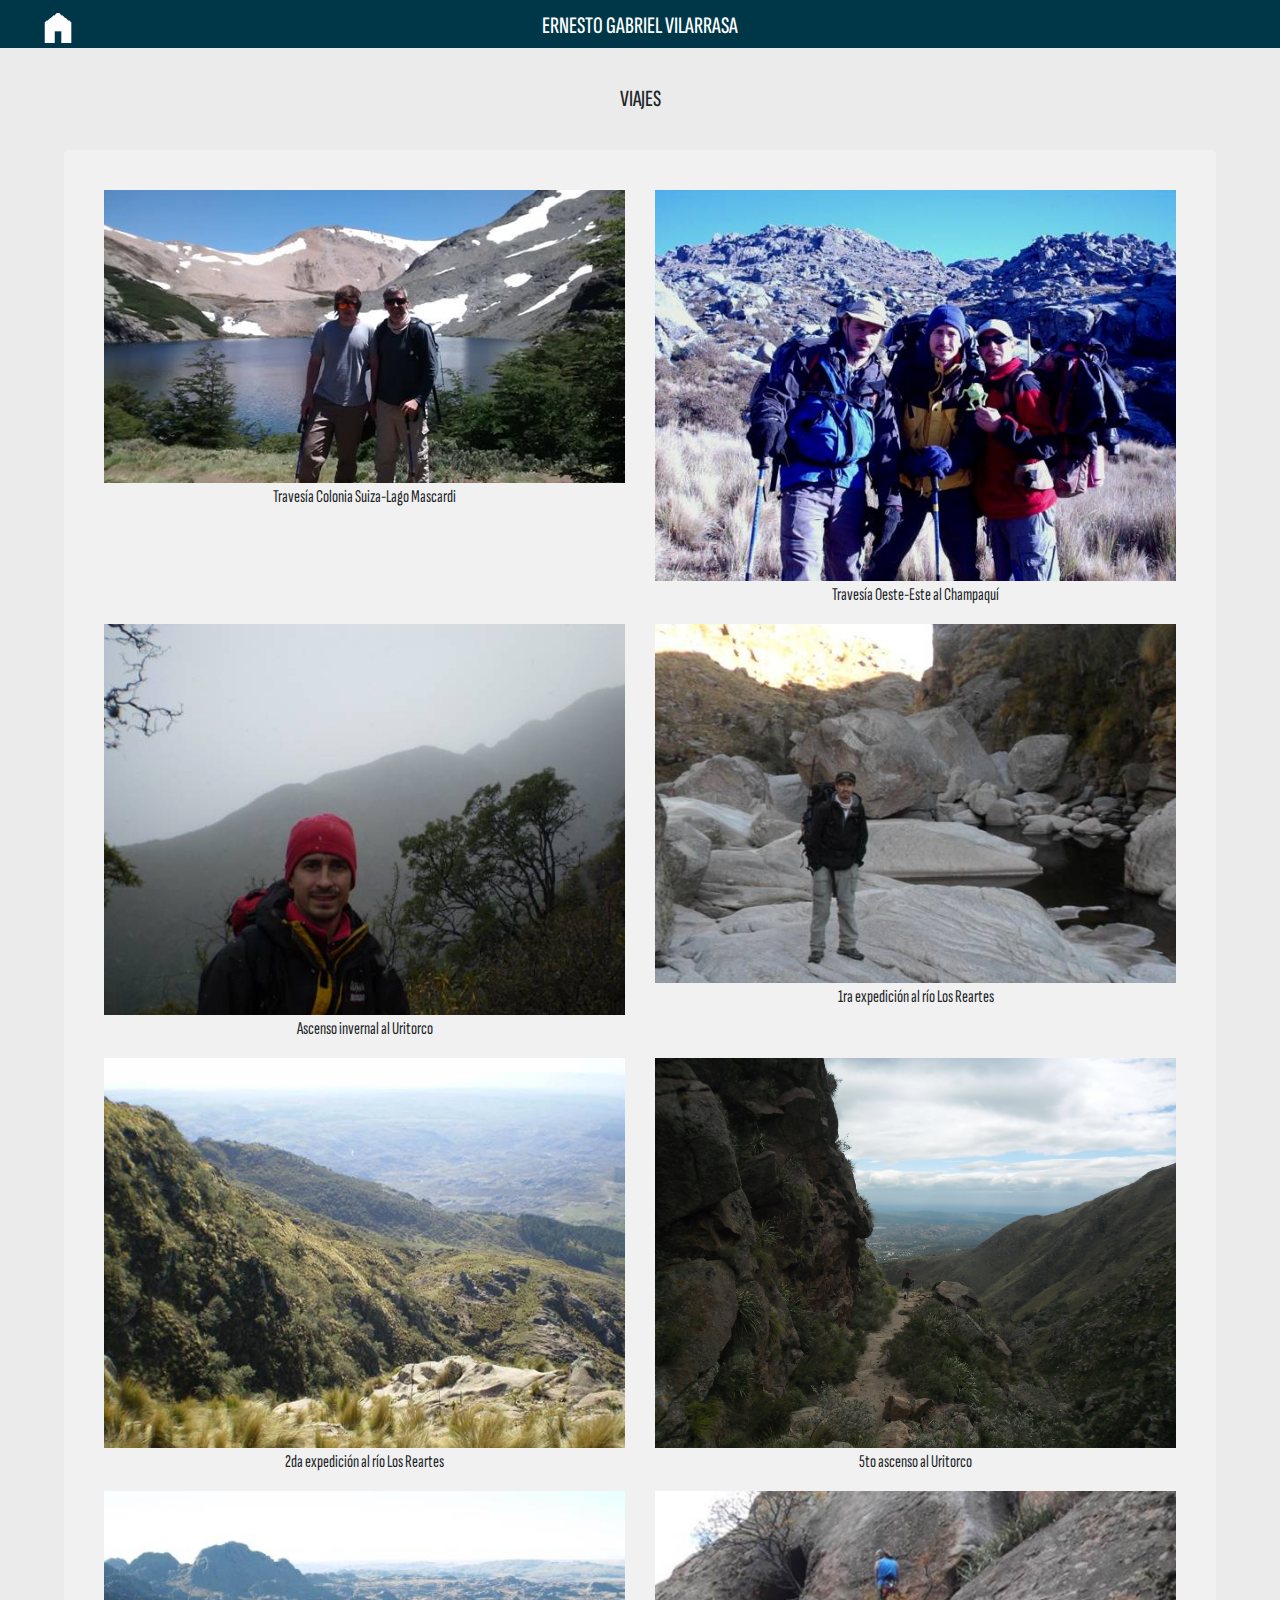
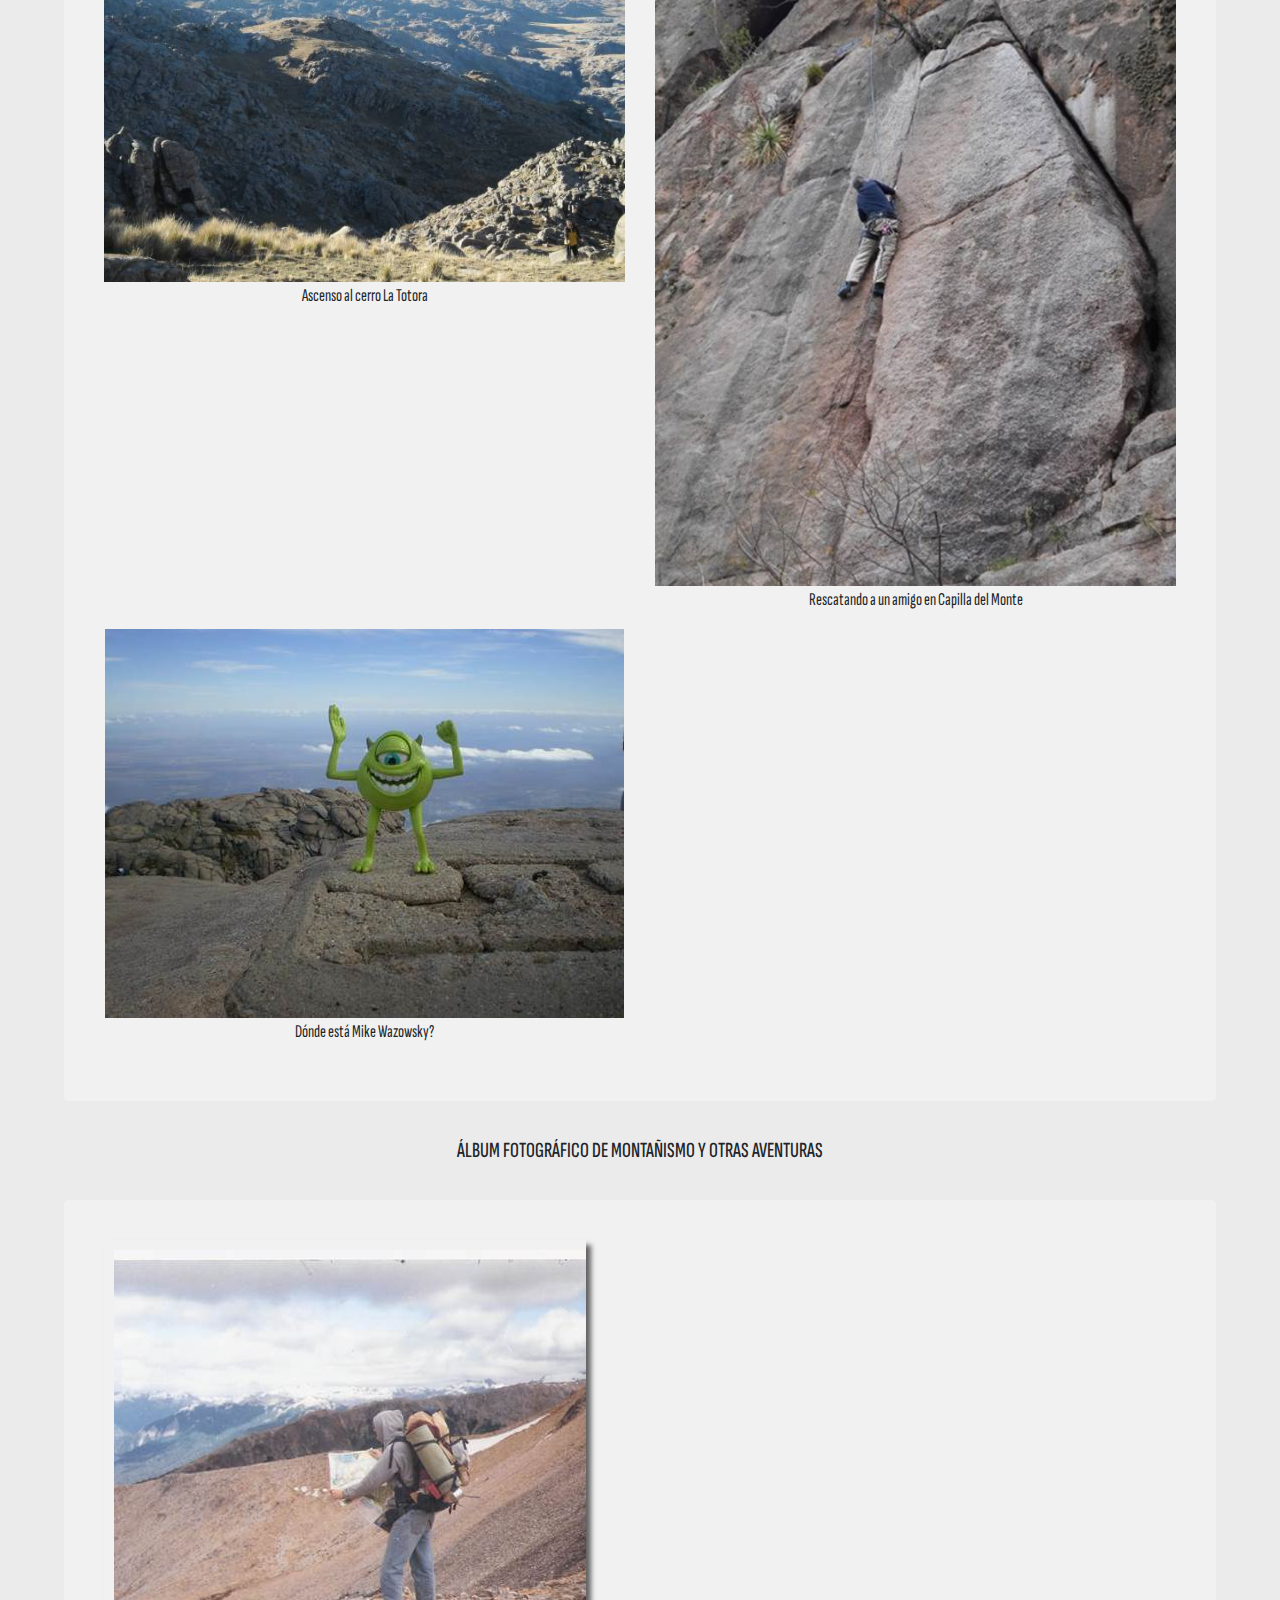
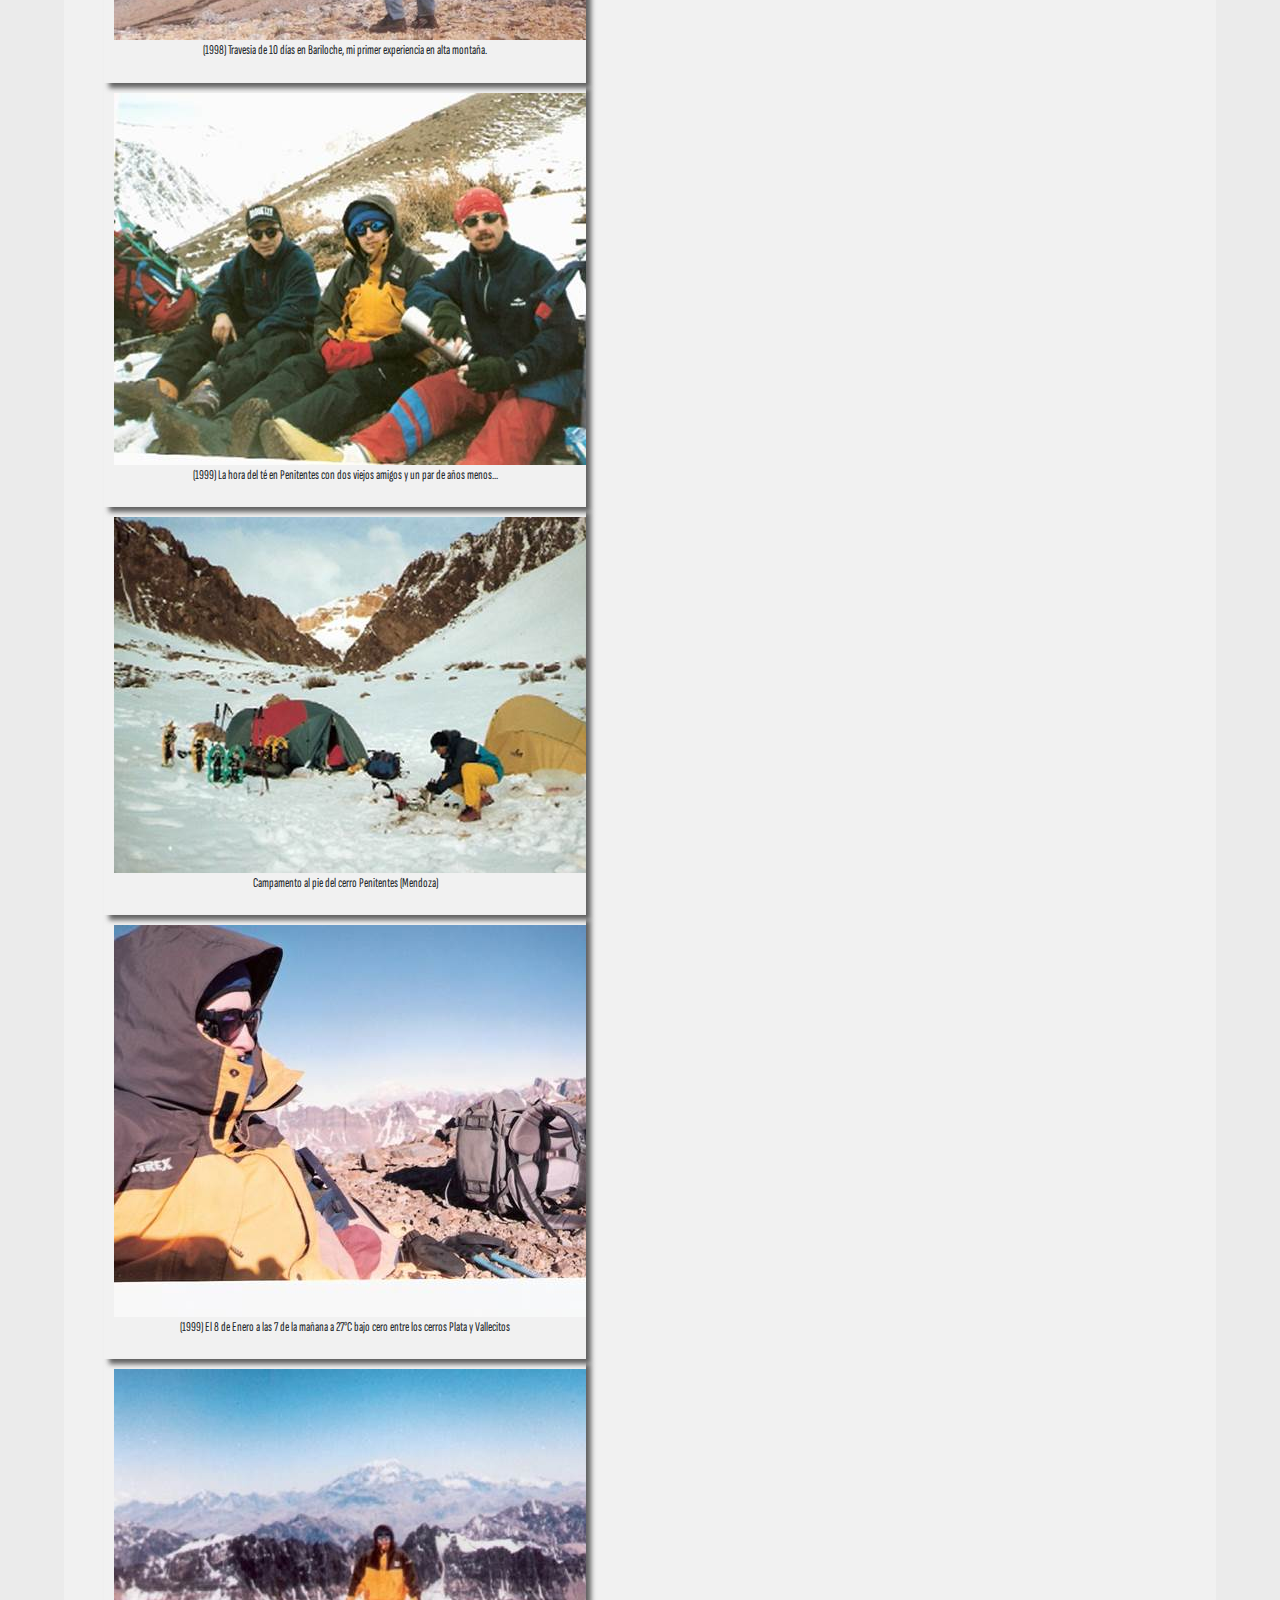
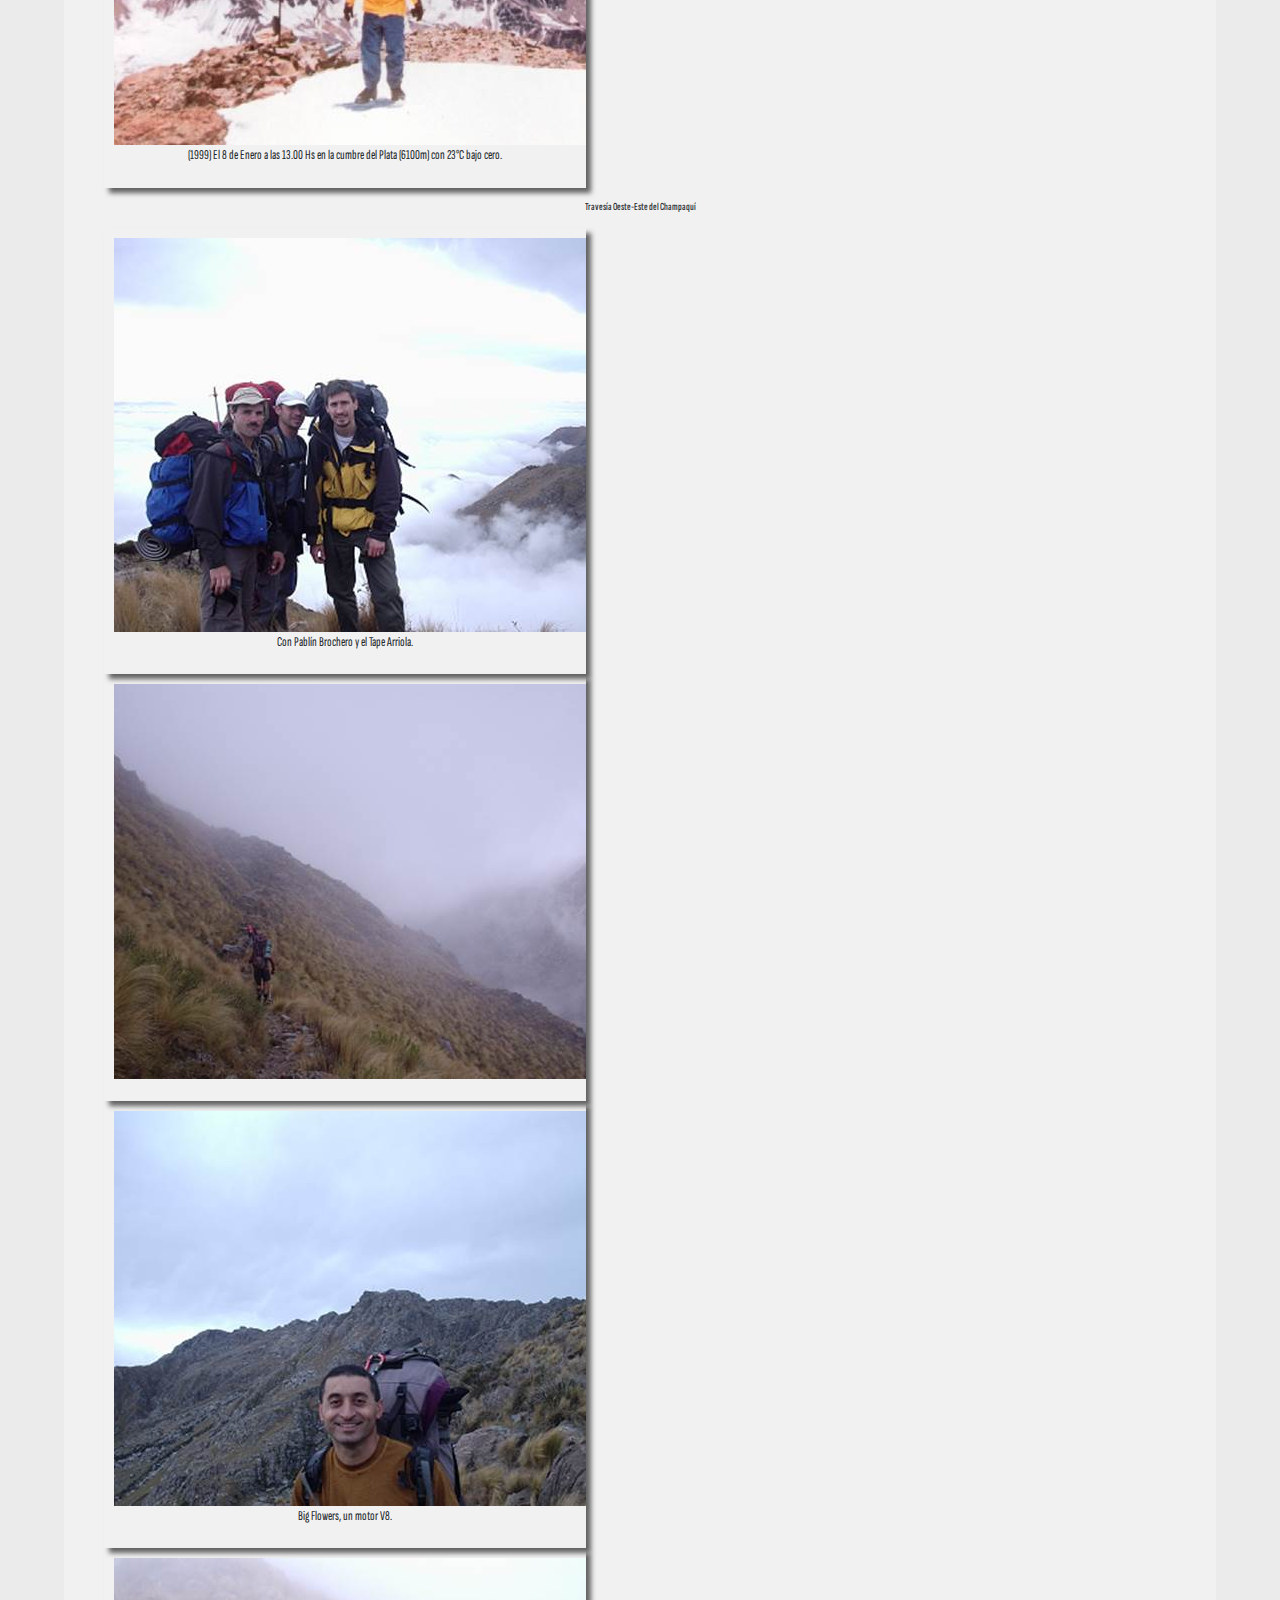
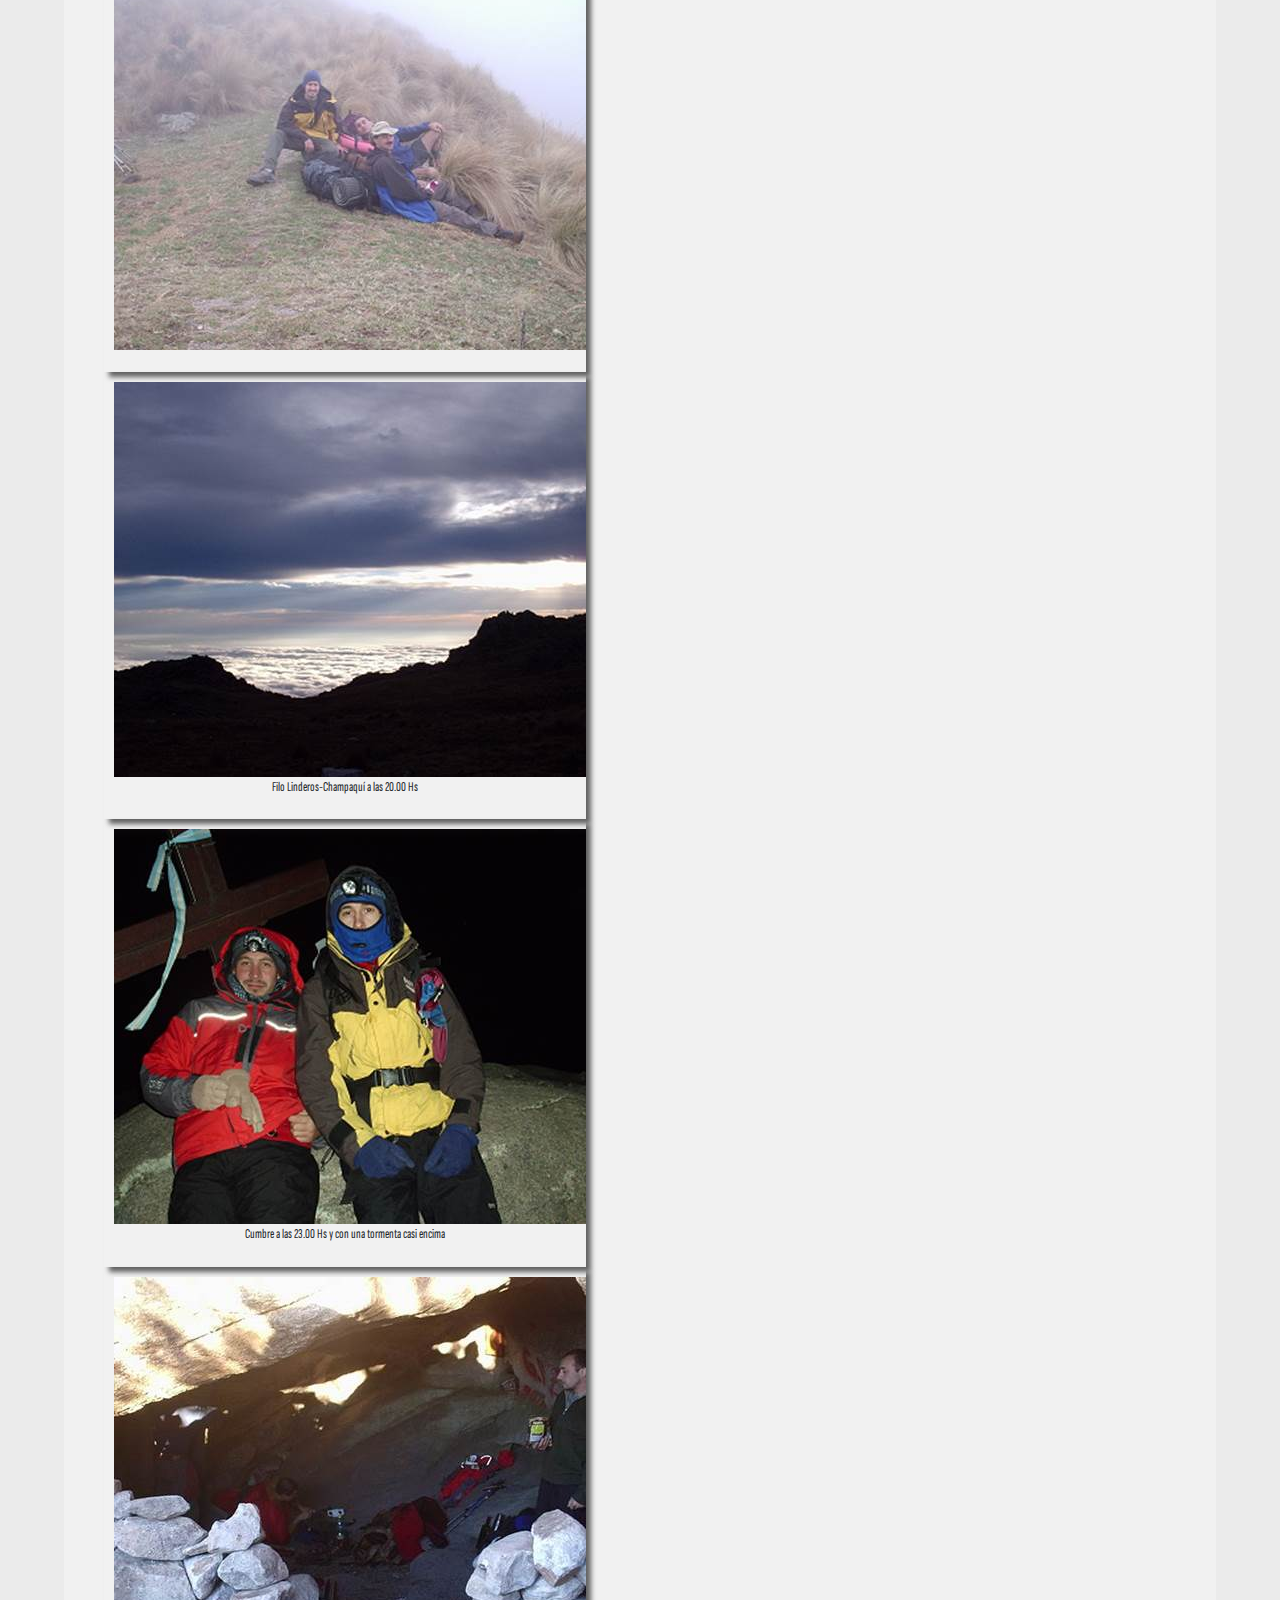
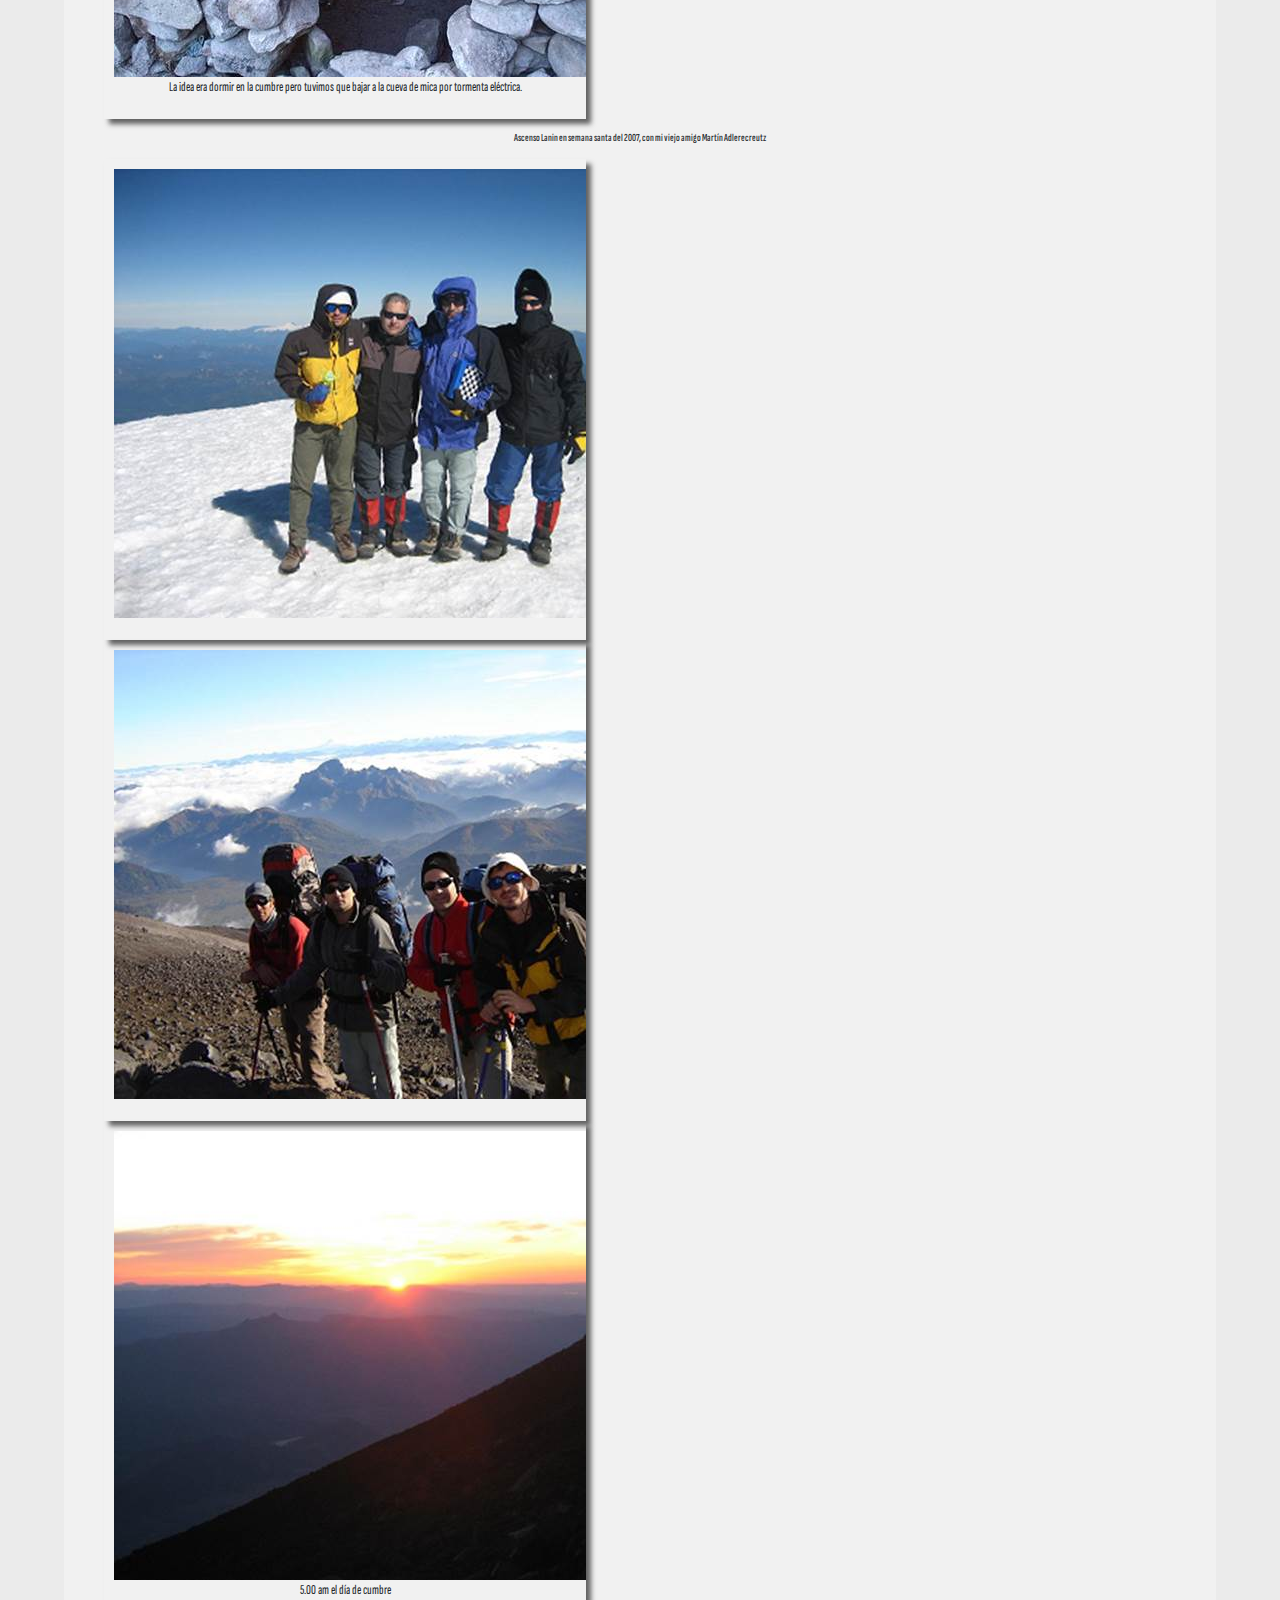
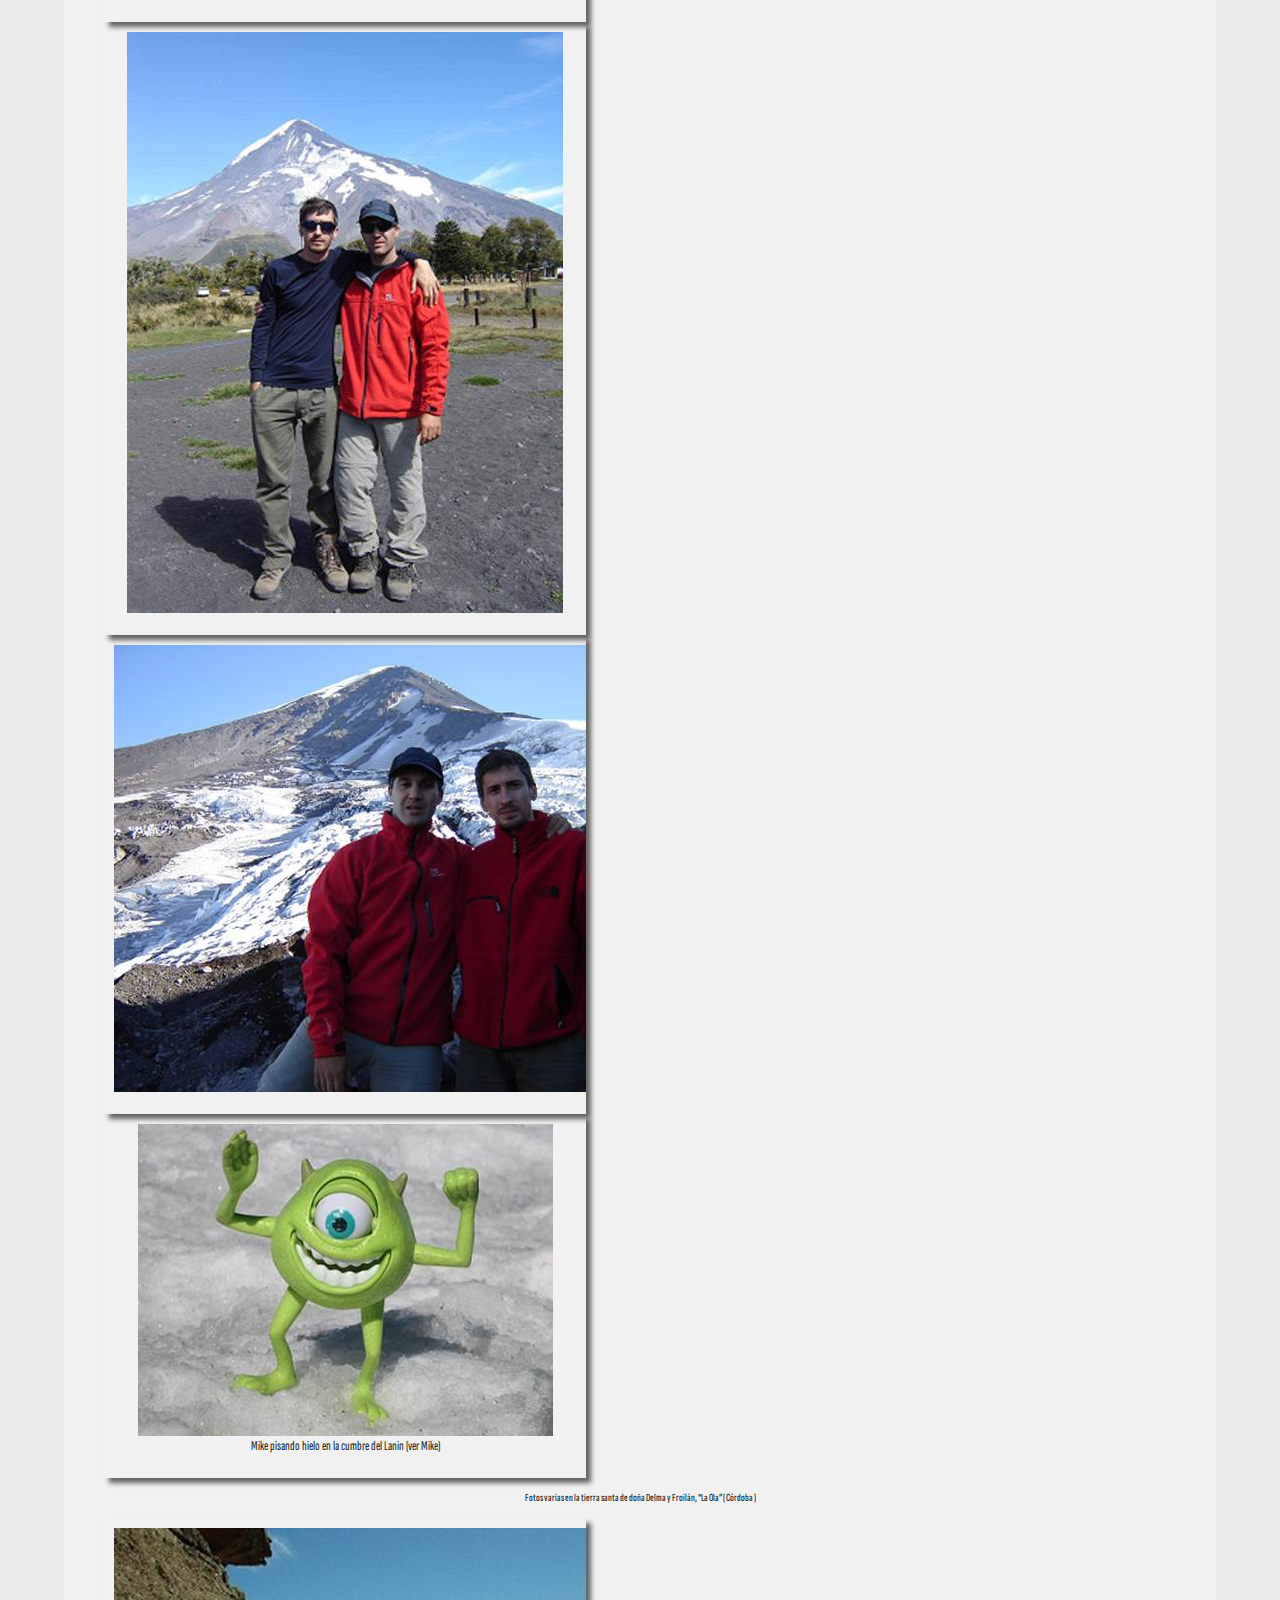
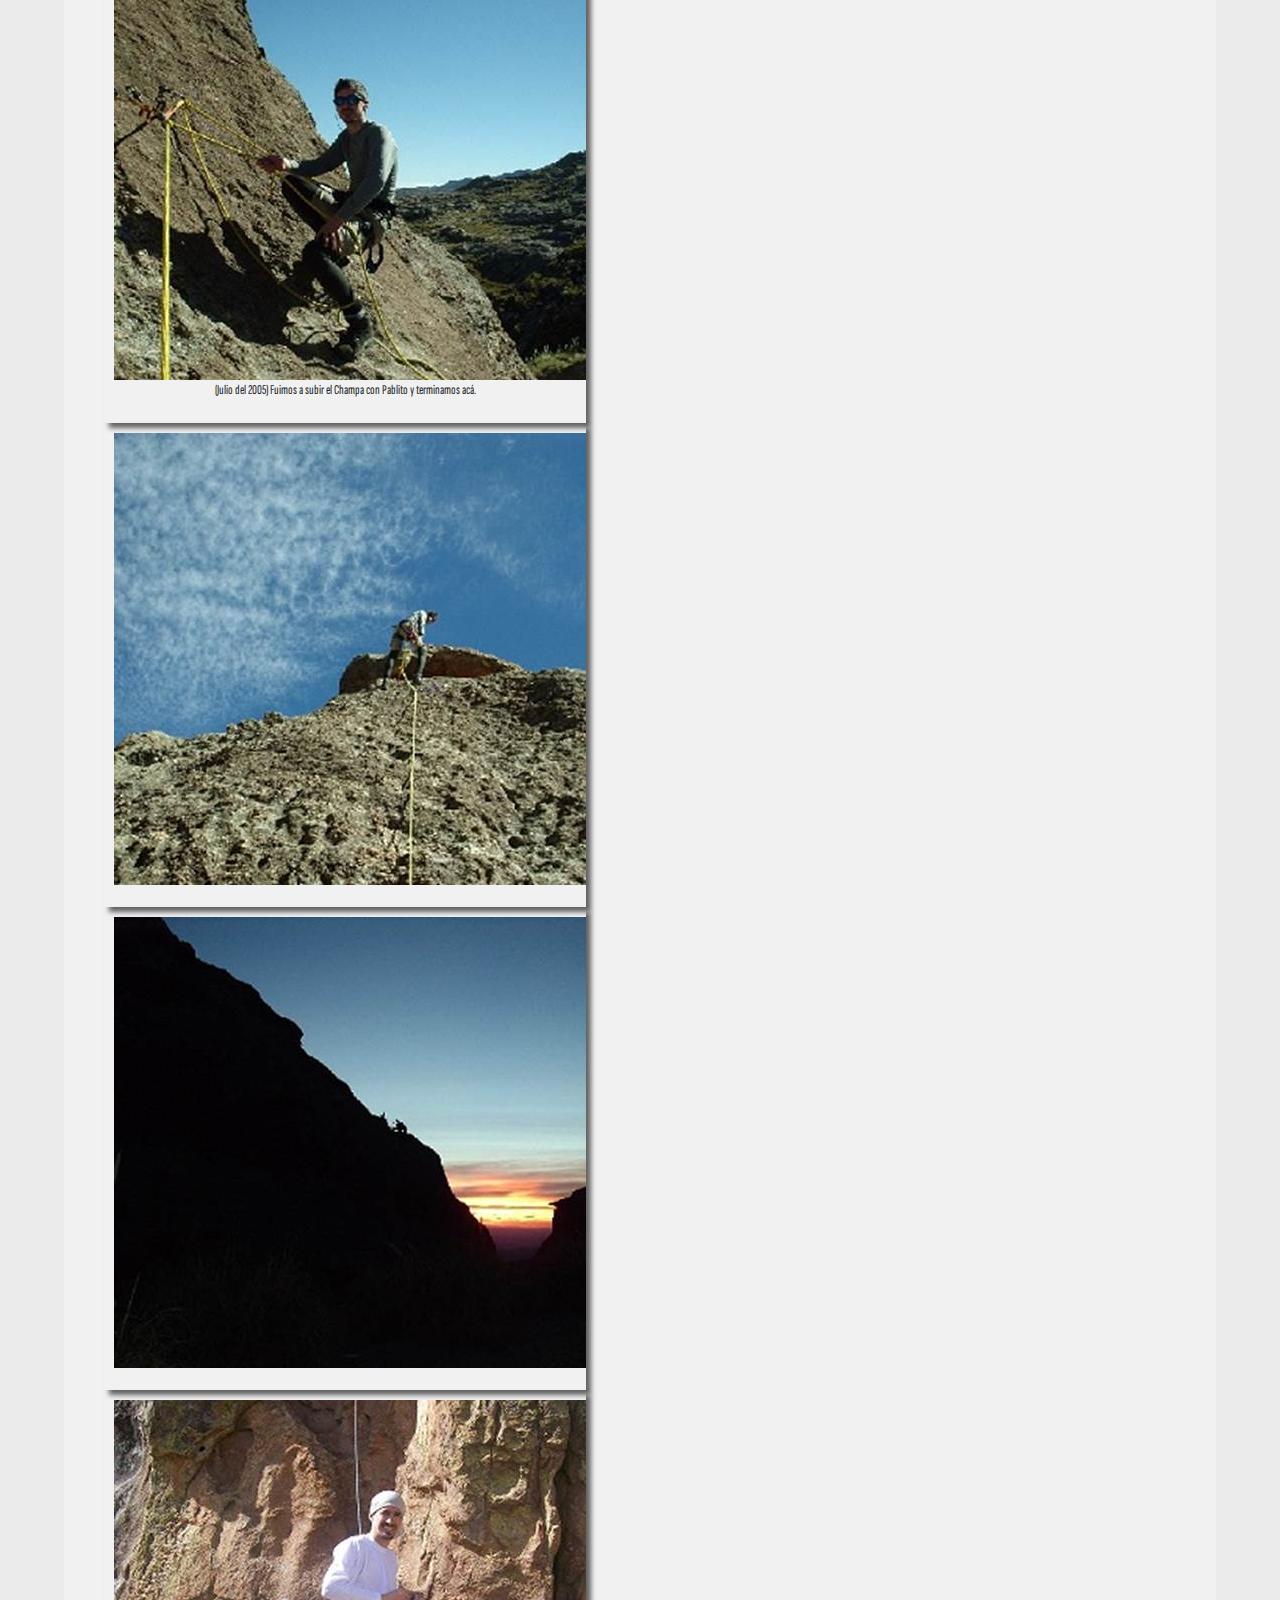
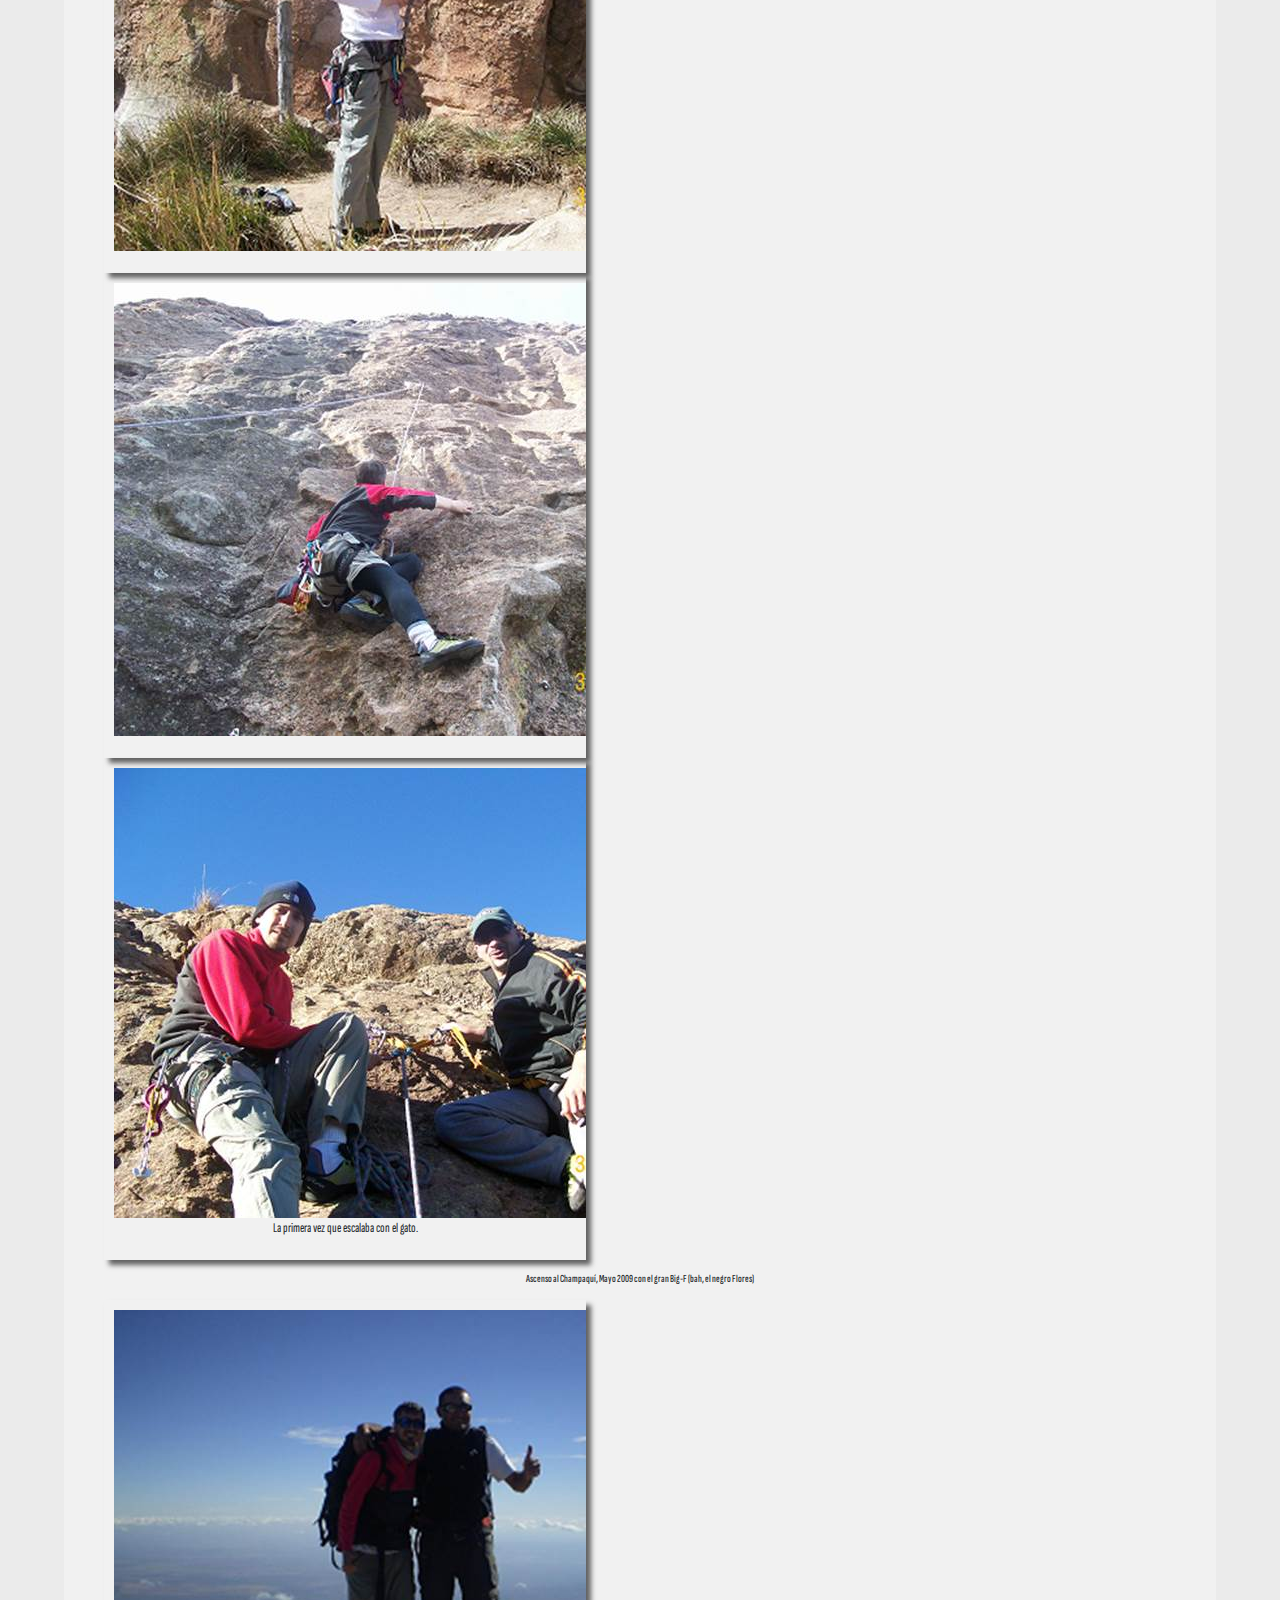
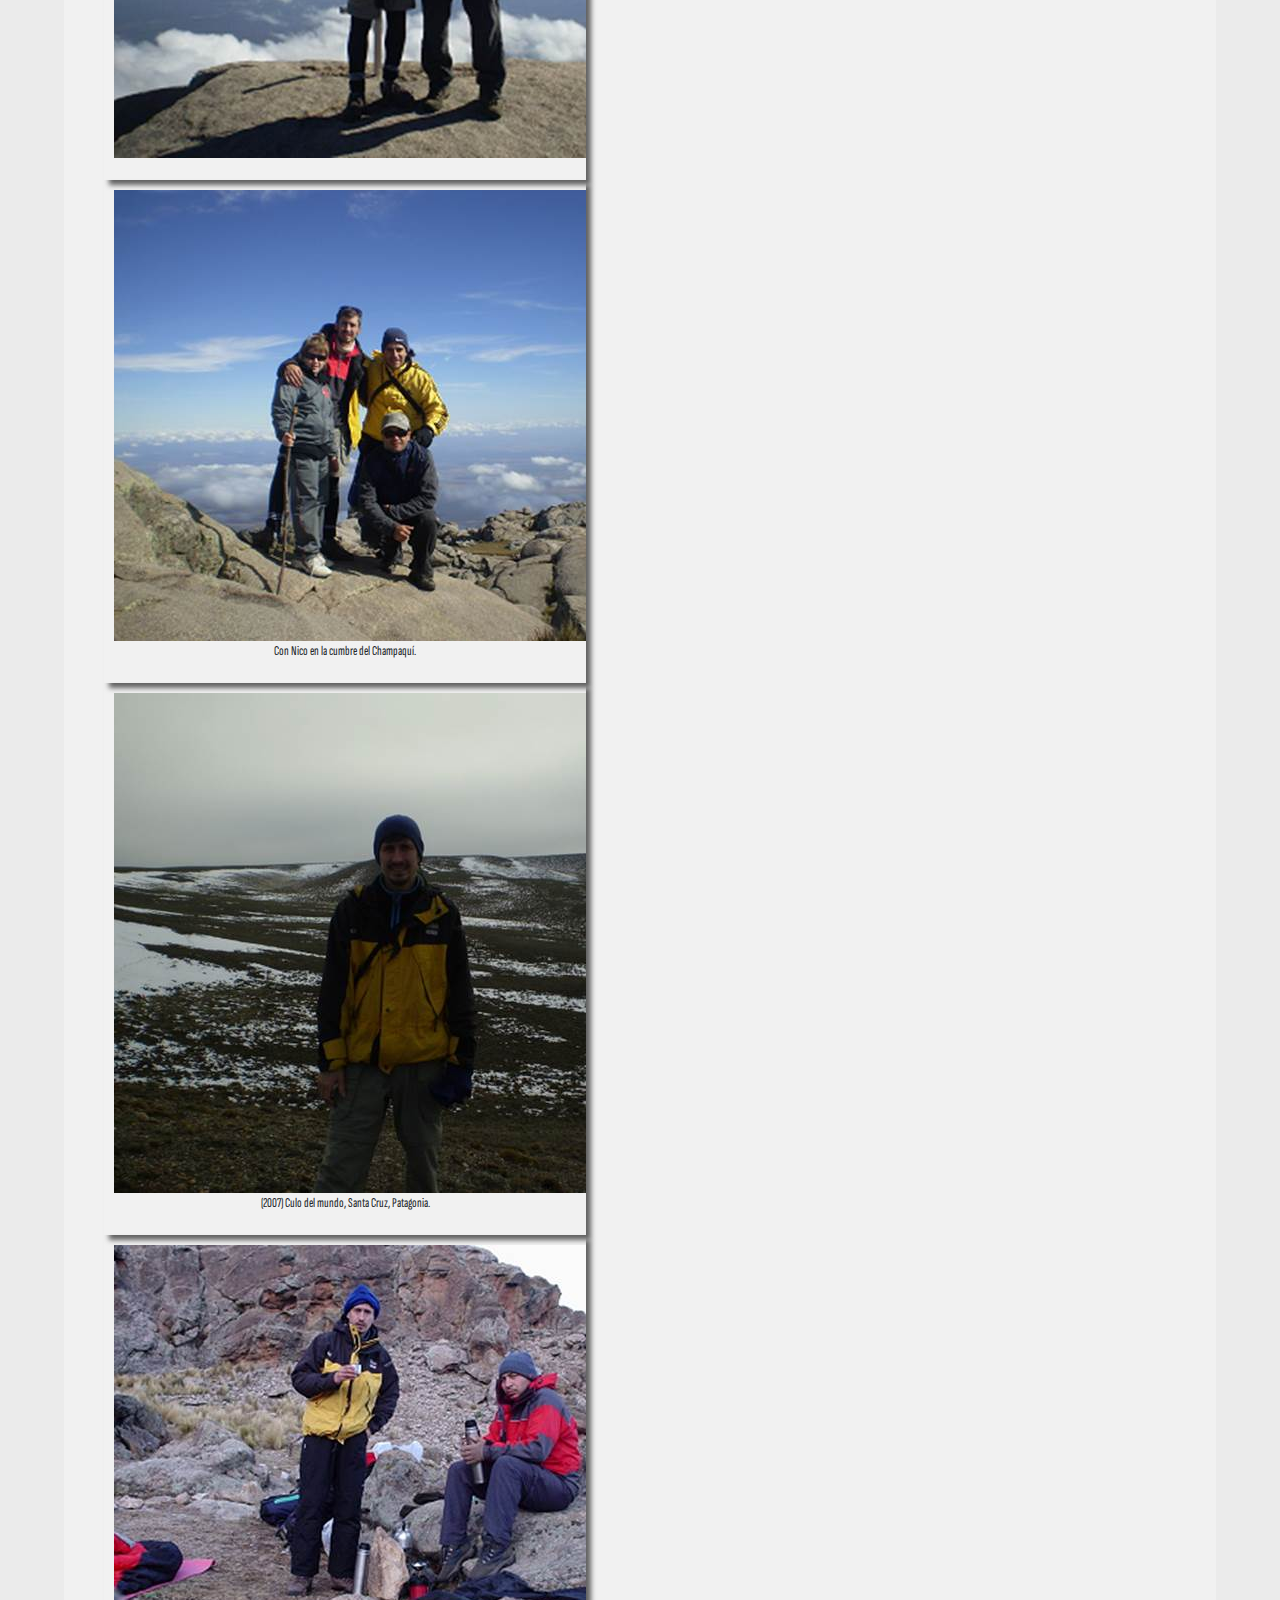
<file: Pages/fotos.html>
<!DOCTYPE html>
<html lang="en">
<head>
    <meta charset="UTF-8">
    <meta http-equiv="X-UA-Compatible" content="IE=edge">
    <meta name="viewport" content="width=device-width, initial-scale=1.0">
    <meta name="Description" content="Ernesto Vilarrasa. Fotos, viajes y travesías.">
    <meta name="Keywords" content="HTML, NETWORKING, CISCO, HP, TP-LINK, LAB, LABORATORIOS">
    <link rel="icon" type="image/x-icon" href="../Images/favicon.png">
    <link rel="stylesheet" type="text/css" href="../bootstrap-4.3.1-dist/css/bootstrap.css">
    <link rel="stylesheet" type="text/css" href="../scss/style.css">
    <title>Fotos y viajes</title>
</head>
<body> 
    <header class="secundaria">
        <nav class="encabezado">
            
            <a class="home" href="../index.html"><img src="../Images/home_FILL1_wght400_GRAD0_opsz48.png"></a>
            <a class="link" href="../index.html"><h1>ERNESTO GABRIEL VILARRASA</h1></a>
        
    </nav>
    </header>
    <br>
    <h2 class="sectiontitle">VIAJES</h2>
    <br>
<!--------------------------------------------------------Contenedor para viajes----------------------------------------------------------->
        <div class="contenedorfotos">
            
            <div class="row text-center">        
                    <div class="col-md-6 text-center">
                        <a class="foto1" href=""><img class="img-fluid" src="../Images/image028.jpg"></a><p class="ttlfoto">Travesía Colonia Suiza-Lago Mascardi</p>
                    </div>        
                    <div class="col-md-6 text-center">
                        <a class="foto2" href=""><img class="img-fluid" src="../Images/image028 (1).jpg"></a><p class="ttlfoto">Travesía Oeste-Este al Champaquí</p>
                    </div>
                    <div class="col-md-6 text-center">
                        <a class="foto3" href=""><img class="img-fluid" src="../Images/image006.jpg"></a><p class="ttlfoto">Ascenso invernal al Uritorco</p>                
                    </div>
                    <div class="col-md-6 text-center">
                        <a class="foto2" href=""><img class="img-fluid" src="../Images/image036.jpg"></a><p class="ttlfoto">1ra expedición al río Los Reartes</p>
                    </div>
                    <div class="col-md-6 text-center">
                        <a class="foto3" href=""><img class="img-fluid" src="../Images/image021.jpg"></a><p class="ttlfoto">2da expedición al río Los Reartes</p>                
                    </div>
                    <div class="col-md-6 text-center">
                        <a class="foto2" href=""><img class="img-fluid" src="../Images/image022.jpg"></a><p class="ttlfoto">5to ascenso al Uritorco</p>
                    </div>
                    <div class="col-md-6 text-center">
                        <a class="foto3" href=""><img class="img-fluid" src="../Images/image026.jpg"></a><p class="ttlfoto">Ascenso al cerro La Totora</p>                
                    </div>
                    <div class="col-md-6 text-center">
                        <a class="foto2" href=""><img class="img-fluid" src="../Images/image010.jpg"></a><p class="ttlfoto">Rescatando a un amigo en Capilla del Monte</p>
                    </div>
                    <div class="col-md-6 text-center">
                        <a class="foto3" href=""><img class="img-fluid" src="../Images/image012.jpg"></a><p class="ttlfoto">Dónde está Mike Wazowsky?</p>                
                    </div>
            </div>    
        </div>
<br>
<!--------------------------------------Contenedor para album completo de fotos------------------------------------------------------------->
<h3>ÁLBUM FOTOGRÁFICO DE MONTAÑISMO Y OTRAS AVENTURAS</h3>
<br>
<div class="contenedorfotos">
    <div class="fotogaleria"><img class="image-fluid galeria" src="../Images/fotos/WhatsApp Image 2023-04-14 at 17.53.11 (0).jpeg"><p class="card-title">(1998) Travesia de
        10 días en Bariloche, mi primer experiencia en alta
        montaña.</p></div>
    <div class="fotogaleria"><img class="image-fluid galeria" src="../Images/fotos/WhatsApp Image 2023-04-14 at 17.53.11 (1).jpeg"><p class="card-title">(1999) La hora del
        té en Penitentes con dos viejos amigos y un par de años menos...</p></div>
    <div class="fotogaleria"><img class="image-fluid galeria" src="../Images/fotos/WhatsApp Image 2023-04-14 at 17.53.11 (2).jpeg"><p class="card-title"> 
        Campamento al pie
        del cerro Penitentes (Mendoza)</p></div>
    <div class="fotogaleria"><img class="image-fluid galeria" src="../Images/fotos/WhatsApp Image 2023-04-14 at 17.53.11 (3).jpeg"><p class="card-title">
        (1999) El 8 de
        Enero a las 7 de la mañana a 27°C bajo cero entre los cerros Plata y Vallecitos</p></div>
    <div class="fotogaleria"><img class="image-fluid galeria" src="../Images/fotos/WhatsApp Image 2023-04-14 at 17.53.11 (4).jpeg"><p class="card-title">

        (1999) El 8 de
        Enero a las 13.00 Hs en la cumbre del Plata (6100m) con 23°C bajo cero.</p></div>
        
        <br>
        <h3>Travesía Oeste-Este del Champaquí</h3>
        <br>

    <div class="fotogaleria"><img class="image-fluid galeria" src="../Images/fotos/WhatsApp Image 2023-04-14 at 17.53.11 (5).jpeg"><p class="card-title">Con Pablín Brochero y el Tape Arriola.</p></div>
    <div class="fotogaleria"><img class="image-fluid galeria" src="../Images/fotos/WhatsApp Image 2023-04-14 at 17.53.11 (6).jpeg"><p class="card-title"></p></div>
    <div class="fotogaleria"><img class="image-fluid galeria" src="../Images/fotos/WhatsApp Image 2023-04-14 at 17.53.11 (7).jpeg"><p class="card-title">
        Big Flowers, un motor V8.</p></div>
    <div class="fotogaleria"><img class="image-fluid galeria" src="../Images/fotos/WhatsApp Image 2023-04-14 at 17.53.11 (8).jpeg"><p class="card-title"></p></div>
    <div class="fotogaleria"><img class="image-fluid galeria" src="../Images/fotos/WhatsApp Image 2023-04-14 at 17.53.11 (9).jpeg"><p class="card-title">
        Filo Linderos-Champaquí a las 20.00 Hs</p></div>
    <div class="fotogaleria"><img class="image-fluid galeria" src="../Images/fotos/WhatsApp Image 2023-04-14 at 17.53.11 (10).jpeg"><p class="card-title">Cumbre a las 23.00 Hs y con una tormenta
        casi encima</p></div>
    <div class="fotogaleria"><img class="image-fluid galeria" src="../Images/fotos/WhatsApp Image 2023-04-14 at 17.53.11 (11).jpeg"><p class="card-title">
        La idea era dormir en la cumbre pero
        tuvimos que bajar a la cueva de mica por tormenta eléctrica.
         </p></div>

         <br>
         <h3>Ascenso Lanin en semana santa del 2007, con mi viejo amigo Martín Adlerecreutz</h3>
         <br>

    <div class="fotogaleria"><img class="image-fluid galeria" src="../Images/fotos/WhatsApp Image 2023-04-14 at 17.53.11 (12).jpeg"><p class="card-title"></p></div>
    <div class="fotogaleria"><img class="image-fluid galeria" src="../Images/fotos/WhatsApp Image 2023-04-14 at 17.53.11 (13).jpeg"><p class="card-title"></p></div>
    <div class="fotogaleria"><img class="image-fluid galeria" src="../Images/fotos/WhatsApp Image 2023-04-14 at 17.53.11 (14).jpeg"><p class="card-title">5.00 am el día de cumbre</p></div>
    <div class="fotogaleria"><img class="image-fluid galeria" src="../Images/fotos/WhatsApp Image 2023-04-14 at 17.53.11 (15).jpeg"><p class="card-title"></p></div>
    <div class="fotogaleria"><img class="image-fluid galeria" src="../Images/fotos/WhatsApp Image 2023-04-14 at 17.53.11 (16).jpeg"><p class="card-title"></p></div>
    <div class="fotogaleria"><img class="image-fluid galeria" src="../Images/fotos/WhatsApp Image 2023-04-14 at 17.53.11 (17).jpeg"><p class="card-title">Mike pisando hielo en la cumbre del Lanin (ver Mike)</p></div>

    <br>
    <h3>Fotos varias en la tierra santa de doña Delma y Froilán, “La Ola” ( Córdoba )</h3>
    <br>

    <div class="fotogaleria"><img class="image-fluid galeria" src="../Images/fotos/WhatsApp Image 2023-04-14 at 17.53.11 (18).jpeg"><p class="card-title">
        (Julio del 2005) Fuimos a subir el Champa
        con Pablito y terminamos acá.</p></div>
    <div class="fotogaleria"><img class="image-fluid galeria" src="../Images/fotos/WhatsApp Image 2023-04-14 at 17.53.11 (19).jpeg"><p class="card-title"></p></div>
    <div class="fotogaleria"><img class="image-fluid galeria" src="../Images/fotos/WhatsApp Image 2023-04-14 at 17.53.11 (20).jpeg"><p class="card-title"></p></div>
    <div class="fotogaleria"><img class="image-fluid galeria" src="../Images/fotos/WhatsApp Image 2023-04-14 at 17.53.11 (21).jpeg"><p class="card-title"></p></div>
    <div class="fotogaleria"><img class="image-fluid galeria" src="../Images/fotos/WhatsApp Image 2023-04-14 at 17.53.11 (22).jpeg"><p class="card-title"></p></div>
    <div class="fotogaleria"><img class="image-fluid galeria" src="../Images/fotos/WhatsApp Image 2023-04-14 at 17.53.11 (23).jpeg"><p class="card-title">La primera vez que escalaba con el gato.</p></div>

    <br>
    <h3>
        Ascenso al Champaquí, Mayo 2009 con
        el gran Big-F (bah, el negro Flores)</h3>
    <br>

    <div class="fotogaleria"><img class="image-fluid galeria" src="../Images/fotos/WhatsApp Image 2023-04-14 at 17.53.11 (24).jpeg"><p class="card-title"></p></div>
    <div class="fotogaleria"><img class="image-fluid galeria" src="../Images/fotos/WhatsApp Image 2023-04-14 at 17.53.11 (25).jpeg"><p class="card-title">Con Nico en la cumbre del Champaquí.</p></div>
    <div class="fotogaleria"><img class="image-fluid galeria" src="../Images/fotos/WhatsApp Image 2023-04-14 at 17.53.11 (26).jpeg"><p class="card-title">(2007) Culo del
        mundo, Santa Cruz, Patagonia.</p></div>
    <div class="fotogaleria"><img class="image-fluid galeria" src="../Images/fotos/WhatsApp Image 2023-04-14 at 17.53.11 (27).jpeg"><p class="card-title">(2005) Pablito Brochero y yo después de
        (intentar) dormir a la intemperie en La Ola en Julio.</p></div>
    <div class="fotogaleria"><img class="image-fluid galeria" src="../Images/fotos/WhatsApp Image 2023-04-14 at 17.53.11 (28).jpeg"><p class="card-title">(2004) En planeador sobre el Paraná, casi
        de noche.</p></div>
    <div class="fotogaleria"><img class="image-fluid galeria" src="../Images/fotos/WhatsApp Image 2023-04-14 at 17.53.11 (29).jpeg"><p class="card-title">(2005) Con Nico en el río Mendoza.</p></div>
    <div class="fotogaleria"><img class="image-fluid galeria" src="../Images/fotos/WhatsApp Image 2023-04-14 at 17.53.11 (30).jpeg"><p class="card-title">
        (2004) Buceando en los piletones de
        Aquarium en Mar del Plata.</p></div>
    <div class="fotogaleria"><img class="image-fluid galeria" src="../Images/fotos/WhatsApp Image 2023-04-14 at 17.53.11 (31).jpeg"><p class="card-title">(2010) Con Nico en la cumbre del Lomas
        Blancas (3800msnm)</p></div>
    <div class="fotogaleria"><img class="image-fluid galeria" src="../Images/fotos/WhatsApp Image 2023-04-14 at 17.53.11 (32).jpeg"><p class="card-title">
        (2010) Los hermanos Vilarrasa repostando
        camino a Las Veguitas (Vallecitos, Mendoza)</p></div>
    <div class="fotogaleria"><img class="image-fluid galeria" src="../Images/fotos/WhatsApp Image 2023-04-14 at 17.53.11 (33).jpeg"><p class="card-title">(2010) La familia completa bajo cero en las
        Veguitas.</p></div>
    <div class="fotogaleria"><img class="image-fluid galeria" src="../Images/fotos/WhatsApp Image 2023-04-14 at 17.53.11 (34).jpeg"><p class="card-title">(2010) Con Nico en la cumbre del Uritorco en invierno.</p></div>
    <div class="fotogaleria"><img class="image-fluid galeria" src="../Images/fotos/WhatsApp Image 2023-04-14 at 17.53.11 (35).jpeg"><p class="card-title">
        (2013) Con Juli en la cumbre del Uritorco.</p></div>
    <div class="fotogaleria"><img class="image-fluid galeria" src="../Images/fotos/WhatsApp Image 2023-04-14 at 17.53.11 (36).jpeg"><p class="card-title">(2011) Los hermanos Vilarrasa aprenden a
        esquiar en Penitentes.</p></div>
    <div class="fotogaleria"><img class="image-fluid galeria" src="../Images/fotos/WhatsApp Image 2023-04-14 at 17.53.11 (37).jpeg"><p class="card-title">(2011) Trekking familiar en Mendoza</p></div>
    <div class="fotogaleria"><img class="image-fluid galeria" src="../Images/fotos/WhatsApp Image 2023-04-14 at 17.53.11 (38).jpeg"><p class="card-title">
        (2012) Miren
       el "patio" que hay atrás de Juli, esa noche dormimos en una cueva y perdimos el equipo.</p></div>
    <div class="fotogaleria"><img class="image-fluid galeria" src="../Images/fotos/WhatsApp Image 2023-04-14 at 17.53.11 (39).jpeg"><p class="card-title">
        (2013)
        Travesía Champaquí  La totora (Córdoba)</p></div>
    <div class="fotogaleria"><img class="image-fluid galeria" src="../Images/fotos/WhatsApp Image 2023-04-14 at 17.53.11 (40).jpeg"><p class="card-title">
        (2013)
        Trepando en la niebla (Córdoba)</p></div>
    <div class="fotogaleria"><img class="image-fluid galeria" src="../Images/fotos/WhatsApp Image 2023-04-14 at 17.53.11 (41).jpeg"><p class="card-title">
        (2013)
        Con alienígenas sin pelo en La Ola (Córdoba)</p></div>
    <div class="fotogaleria"><img class="image-fluid galeria" src="../Images/fotos/WhatsApp Image 2023-04-14 at 17.53.11 (42).jpeg"><p class="card-title"></p></div>
    <div class="fotogaleria"><img class="image-fluid galeria" src="../Images/fotos/WhatsApp Image 2023-04-14 at 17.53.11 (43).jpeg"><p class="card-title">(2014)
        En la Ola (Córdoba)</p></div>
    <div class="fotogaleria"><img class="image-fluid galeria" src="../Images/fotos/WhatsApp Image 2023-04-14 at 17.53.11 (44).jpeg"><p class="card-title">(2014)
        Ascenso en familia al glaciar Martial (Ushuaia)</p></div>
    <div class="fotogaleria"><img class="image-fluid galeria" src="../Images/fotos/WhatsApp Image 2023-04-14 at 17.53.11 (45).jpeg"><p class="card-title">(2015)
        Con Nico y Juli en la cumbre del Uritorco.</p></div>
    <div class="fotogaleria"><img class="image-fluid galeria" src="../Images/fotos/WhatsApp Image 2023-04-14 at 17.53.11 (46).jpeg"><p class="card-title">(2015)
        Trekking familiar en el Sendero Macuco (Misiones)</p></div>
    <div class="fotogaleria"><img class="image-fluid galeria" src="../Images/fotos/WhatsApp Image 2023-04-14 at 17.53.11 (47).jpeg"><p class="card-title">
        (2015)
        Con toda la ferretería en Córdoba</p></div>
    <div class="fotogaleria"><img class="image-fluid galeria" src="../Images/fotos/WhatsApp Image 2023-04-14 at 17.53.11 (48).jpeg"><p class="card-title"> (2016)
        Trekking con Nico a Laguna Negra (Bariloche)</p></div>
    <div class="fotogaleria"><img class="image-fluid galeria" src="../Images/fotos/WhatsApp Image 2023-04-14 at 17.53.11 (49).jpeg"><p class="card-title">(2016) Día de sol en La Ola</p></div>
    <div class="fotogaleria"><img class="image-fluid galeria" src="../Images/fotos/WhatsApp Image 2023-04-14 at 17.53.11 (50).jpeg"><p class="card-title"></p></div>
    <div class="fotogaleria"><img class="image-fluid galeria" src="../Images/fotos/WhatsApp Image 2023-04-14 at 17.53.11 (51).jpeg"><p class="card-title">(2016) Boulder en Castle Rock
        (Inglaterra)</p></div>
    <div class="fotogaleria"><img class="image-fluid galeria" src="../Images/fotos/WhatsApp Image 2023-04-14 at 17.53.11 (52).jpeg"><p class="card-title">(2016) Con Nico camino al cerro
        La totora.</p></div>
    <div class="fotogaleria"><img class="image-fluid galeria" src="../Images/fotos/WhatsApp Image 2023-04-14 at 17.53.11 (53).jpeg"><p class="card-title">Mi fiel Clio en la cumbre del
        cerro Linderos (Córdoba)</p></div>
    <div class="fotogaleria"><img class="image-fluid galeria" src="../Images/fotos/WhatsApp Image 2023-04-14 at 17.53.11 (54).jpeg"><p class="card-title">
        (2017) Navegando para ver
        delfines en la bahía de Inverness (Escocia).</p></div>
    <div class="fotogaleria"><img class="image-fluid galeria" src="../Images/fotos/WhatsApp Image 2023-04-14 at 17.53.11 (55).jpeg"><p class="card-title">
        (2017) Con la tormenta encima
        en la cumbre del cerro La totora (Córdoba)
        </p></div>
    <div class="fotogaleria"><img class="image-fluid galeria" src="../Images/fotos/WhatsApp Image 2023-04-14 at 17.53.11 (56).jpeg"><p class="card-title">
        (2018) Con el submarino U-995
        en Laboe (Alemania), sobre el mar Báltico, eso si que
        es bien en el culo del mundo !!!</p></div>
    <div class="fotogaleria"><img class="image-fluid galeria" src="../Images/fotos/WhatsApp Image 2023-04-14 at 17.53.11 (57).jpeg"><p class="card-title"></p></div>
    <div class="fotogaleria"><img class="image-fluid galeria" src="../Images/fotos/WhatsApp Image 2023-04-14 at 17.53.11 (58).jpeg"><p class="card-title">(2018) En el Cerro de la cruz
        en Los Gigantes (Córdoba).</p></div>
    <div class="fotogaleria"><img class="image-fluid galeria" src="../Images/fotos/WhatsApp Image 2023-04-14 at 17.53.11 (59).jpeg"><p class="card-title">(2018) escalando con Sabina en
        la Ola (Córdoba)</p></div>
    <div class="fotogaleria"><img class="image-fluid galeria" src="../Images/fotos/WhatsApp Image 2023-04-14 at 17.53.11 (60).jpeg"><p class="card-title">(2019) Tirando con un M-16 en
        Kissimee (Florida, USA)</p></div>
    <div class="fotogaleria"><img class="image-fluid galeria" src="../Images/fotos/WhatsApp Image 2023-04-14 at 17.53.11 (61).jpeg"><p class="card-title">(2019) a punto de sobrevolar los parques de Universal (Florida, USA)</p></div>
    <div class="fotogaleria"><img class="image-fluid galeria" src="../Images/fotos/WhatsApp Image 2023-04-14 at 17.53.11 (62).jpeg"><p class="card-title"> 
        (2019) En aerodeslizador cerca
        de los Everglades (Florida, USA)</p></div>
    <div class="fotogaleria"><img class="image-fluid galeria" src="../Images/fotos/WhatsApp Image 2023-04-14 at 17.53.11 (63).jpeg"><p class="card-title">(2019) finde de trekking cerca
        de las Twin peaks (Córdoba)</p></div>
    <div class="fotogaleria"><img class="image-fluid galeria" src="../Images/fotos/WhatsApp Image 2023-04-14 at 17.53.11 (64).jpeg"><p class="card-title">(2019) Escalando en Gigantes (Córdoba)</p></div>


    <div class="fotogaleria"><img class="image-fluid galeria" src="../Images/fotos/WhatsApp Image 2023-04-14 at 17.53.11 (65).jpeg"><p class="card-title">En Perú hicimos este trekking en altura a
        la laguna Humantay a casi 4000 mts (octubre del 2019)</p></div>
    <div class="fotogaleria"><img class="image-fluid galeria" src="../Images/fotos/WhatsApp Image 2023-04-14 at 17.53.11 (66).jpeg"><p class="card-title"></p></div>
    <div class="fotogaleria"><img class="image-fluid galeria" src="../Images/fotos/WhatsApp Image 2023-04-14 at 17.53.11 (67).jpeg"><p class="card-title">Rafting en el río Urubamba (Perú) acá
        perdí la GoPro del pecho cuando salté del gomón al agua.</p></div>
    <div class="fotogaleria"><img class="image-fluid galeria" src="../Images/fotos/WhatsApp Image 2023-04-14 at 17.53.11 (68).jpeg"><p class="card-title"></p></div>
    <div class="fotogaleria"><img class="image-fluid galeria" src="../Images/fotos/WhatsApp Image 2023-04-14 at 17.53.11 (69).jpeg"><p class="card-title">En Machu Picchu, otro sueño cumplido !</p></div>
    <div class="fotogaleria"><img class="image-fluid galeria" src="../Images/fotos/WhatsApp Image 2023-04-14 at 17.53.11 (70).jpeg"><p class="card-title">
        (Enero del 2020) Pescando en la laguna Big Pond (San Andrés, Colombia)</p></div>
    <div class="fotogaleria"><img class="image-fluid galeria" src="../Images/fotos/WhatsApp Image 2023-04-14 at 17.53.11 (71).jpeg"><p class="card-title"></p></div>
    <div class="fotogaleria"><img class="image-fluid galeria" src="../Images/fotos/WhatsApp Image 2023-04-14 at 17.53.11 (72).jpeg"><p class="card-title">Un detalle de lo que hay en la laguna</p></div>
    <div class="fotogaleria"><img class="image-fluid galeria" src="../Images/fotos/WhatsApp Image 2023-04-14 at 17.53.11 (73).jpeg"><p class="card-title">(2020) Parasailing en San Andrés (Colombia)</p></div>
    <div class="fotogaleria"><img class="image-fluid galeria" src="../Images/fotos/WhatsApp Image 2023-04-14 at 17.53.11 (74).jpeg"><p class="card-title"></p></div>
    <div class="fotogaleria"><img class="image-fluid galeria" src="../Images/fotos/WhatsApp Image 2023-04-14 at 17.53.11 (75).jpeg"><p class="card-title"></p></div>
    <div class="fotogaleria"><img class="image-fluid galeria" src="../Images/fotos/WhatsApp Image 2023-04-14 at 17.53.11 (76).jpeg"><p class="card-title">(2020) La familia buceando en San Andrés (Colombia)</p></div>
    <div class="fotogaleria"><img class="image-fluid galeria" src="../Images/fotos/WhatsApp Image 2023-04-14 at 17.53.11 (77).jpeg"><p class="card-title">/// fucking pandemia ///        (2021) con Juli antes de saltar ( los 4 ) en
        paracaídas.</p></div>
    <div class="fotogaleria"><img class="image-fluid galeria" src="../Images/fotos/WhatsApp Image 2023-04-14 at 17.53.11 (78).jpeg"><p class="card-title">Con Nico y Juli en el museo aeronáutico de Morón (Noviembre 2022)</p></div>
    <div class="fotogaleria"><img class="image-fluid galeria" src="../Images/fotos/WhatsApp Image 2023-04-14 at 17.53.11 (79).jpeg"><p class="card-title">(2022) Algunas
        fotos de la experiencia familiar en la Patagonia</p></div>
    <div class="fotogaleria"><img class="image-fluid galeria" src="../Images/fotos/WhatsApp Image 2023-04-14 at 17.53.11 (80).jpeg"><p class="card-title">Pisando hielo en
        el glaciar Perito Moreno</p></div>
    <div class="fotogaleria"><img class="image-fluid galeria" src="../Images/fotos/WhatsApp Image 2023-04-14 at 17.53.11 (81).jpeg"><p class="card-title">En el Lago
        Argentino</p></div>
    <div class="fotogaleria"><img class="image-fluid galeria" src="../Images/fotos/WhatsApp Image 2023-04-14 at 17.53.11 (82).jpeg"><p class="card-title">En Lago del
        Desierto
        </p></div>
    <div class="fotogaleria"><img class="image-fluid galeria" src="../Images/fotos/WhatsApp Image 2023-04-14 at 17.53.11 (83).jpeg"><p class="card-title"></p></div>
    <div class="fotogaleria"><img class="image-fluid galeria" src="../Images/fotos/WhatsApp Image 2023-04-14 at 17.53.11 (84).jpeg"><p class="card-title">Durante el
        trekking de 9 Km a la Laguna Torre</p></div>
    <div class="fotogaleria"><img class="image-fluid galeria" src="../Images/fotos/WhatsApp Image 2023-04-14 at 17.53.11 (85).jpeg"><p class="card-title">En la laguna
        Torre</p></div>
    <div class="fotogaleria"><img class="image-fluid galeria" src="../Images/fotos/WhatsApp Image 2023-04-14 at 17.53.11 (86).jpeg"><p class="card-title">Durante una
        tormenta en la Laguna de los Tres, acá la pasamos mal.</p></div>
    <div class="fotogaleria"><img class="image-fluid galeria" src="../Images/fotos/WhatsApp Image 2023-04-14 at 17.53.11 (87).jpeg"><p class="card-title">La tormenta...</p></div>
    <div class="fotogaleria"><img class="image-fluid galeria" src="../Images/fotos/WhatsApp Image 2023-04-14 at 17.53.11 (88).jpeg"><p class="card-title">Trekking a Laguna
        del Diablo y Glaciar Cagliero</p></div>
    <div class="fotogaleria"><img class="image-fluid galeria" src="../Images/fotos/WhatsApp Image 2023-04-14 at 17.53.11 (89).jpeg"><p class="card-title">Trekking de unos
        9 Km para llegar a la Laguna del Diablo</p></div>
    <div class="fotogaleria"><img class="image-fluid galeria" src="../Images/fotos/WhatsApp Image 2023-04-14 at 17.53.11 (90).jpeg"><p class="card-title">En la via ferrata
        para llegar al glaciar Cagliero (Laguna del Diablo)</p></div>
    <div class="fotogaleria"><img class="image-fluid galeria" src="../Images/fotos/WhatsApp Image 2023-04-14 at 17.53.11 (91).jpeg"><p class="card-title">En el glaciar
        Cagliero
        </p></div>
    <div class="fotogaleria"><img class="image-fluid galeria" src="../Images/fotos/WhatsApp Image 2023-04-14 at 17.53.11 (92).jpeg"><p class="card-title"></p></div>
    <div class="fotogaleria"><img class="image-fluid galeria" src="../Images/fotos/WhatsApp Image 2023-04-14 at 17.53.11 (93).jpeg"><p class="card-title"></p></div>
    <div class="fotogaleria"><img class="image-fluid galeria" src="../Images/fotos/WhatsApp Image 2023-04-14 at 17.53.11 (94).jpeg"><p class="card-title">Tirolesa de 3 Km en
        el cerro Wilichu</p></div>
    <div class="fotogaleria"><img class="image-fluid galeria" src="../Images/fotos/WhatsApp Image 2023-04-14 at 17.53.11 (95).jpeg"><p class="card-title">Trekking a la
        laguna del glaciar Grande (o Frias)</p></div>
    <div class="fotogaleria"><img class="image-fluid galeria" src="../Images/fotos/WhatsApp Image 2023-04-14 at 17.53.11 (96).jpeg"><p class="card-title">Paso por la
        Laguna Frias</p></div>
    <div class="fotogaleria"><img class="image-fluid galeria" src="../Images/fotos/WhatsApp Image 2023-04-14 at 17.53.11 (97).jpeg"><p class="card-title"></p></div>
    <div class="fotogaleria"><img class="image-fluid galeria" src="../Images/fotos/WhatsApp Image 2023-04-14 at 17.53.11 (98).jpeg"><p class="card-title">Remando entre
        yacarés en los Esteros del Iberá (Colonia Carlos Pellegrini, Corrientes)</p></div>
    <div class="fotogaleria"><img class="image-fluid galeria" src="../Images/fotos/WhatsApp Image 2023-04-14 at 17.53.11 (99).jpeg"><p class="card-title">Con el helicóptero del gobierno que aterrizó en el patio de la posada donde parábamos.

        Pensabamos que estaban evacuando el pueblo por los incendios, pero no encontraban un
        
        helipuerto en la colonia y “bajaron a preguntar” “si alguien sabía donde había uno”.</p></div>
    <div class="fotogaleria"><img class="image-fluid galeria" src="../Images/fotos/WhatsApp Image 2023-04-14 at 17.53.11 (101).jpg"><p class="card-title">Con uno de los paisajes más icónicos de la humanidad (Egipto, mayo del 2022)</p></div>
    <div class="fotogaleria"><img class="image-fluid galeria" src="../Images/fotos/WhatsApp Image 2023-04-14 at 17.53.11 (102).jpg"><p class="card-title"></p></div>
    <div class="fotogaleria"><img class="image-fluid galeria" src="../Images/fotos/WhatsApp Image 2023-04-14 at 17.53.11 (103).jpg"><p class="card-title">A punto de volar en globo en Luxor (Egipto)</p></div>
    <div class="fotogaleria"><img class="image-fluid galeria" src="../Images/fotos/WhatsApp Image 2023-04-14 at 17.53.11 (104).jpg"><p class="card-title"></p></div>
    <div class="fotogaleria"><img class="image-fluid galeria" src="../Images/fotos/WhatsApp Image 2023-04-14 at 17.53.11 (105).jpg"><p class="card-title">A punto de entrar a la tumba de Tutankamon, toda una vida esperando este momento.</p></div>
    <div class="fotogaleria"><img class="image-fluid galeria" src="../Images/fotos/WhatsApp Image 2023-04-14 at 17.53.11 (106).jpg"><p class="card-title">
        Buceando en el Mar Rojo (Hurghada, Egipto) lástima que no logramos la foto familiar.</p></div>
    <div class="fotogaleria"><img class="image-fluid galeria" src="../Images/fotos/WhatsApp Image 2023-04-14 at 17.53.11 (107).jpg"><p class="card-title">En el 98 subí el Uritorco con Sabina, en el 2010 con Nico, en el 2013 con Juli.

        En el 2015 con Nico y Juli, y cerrando un ciclo de 24 años, por fin los 4 en el Uritorco.</p></div>
    <div class="fotogaleria"><img class="image-fluid galeria" src="../Images/fotos/WhatsApp Image 2023-04-14 at 17.53.11 (108).jpg"><p class="card-title">Haciendo snorkel en Puerto Madryn (Chubut, octubre del 2022)</p></div>
    <div class="fotogaleria"><img class="image-fluid galeria" src="../Images/fotos/WhatsApp Image 2023-04-14 at 17.53.11 (109).jpg"><p class="card-title">A punto de remar en las costas de Madryn</p></div>
    <div class="fotogaleria"><img class="image-fluid galeria" src="../Images/fotos/WhatsApp Image 2023-04-14 at 17.53.11 (110).jpg"><p class="card-title">La familia en la cumbre del volcán Vesubio (Italia, enero del 2023)</p></div>
</div>
    <br>
    <h3>(2023) Tales from uncle Ernest. 

        Rosario, Argentina</h3>
        <br>


        <script src="https://cdn.jsdelivr.net/npm/bootstrap@5.3.0-alpha1/dist/js/bootstrap.bundle.min.js" integrity="sha384-w76AqPfDkMBDXo30jS1Sgez6pr3x5MlQ1ZAGC+nuZB+EYdgRZgiwxhTBTkF7CXvN" crossorigin="anonymous"></script>
</body>
</html>
</file>
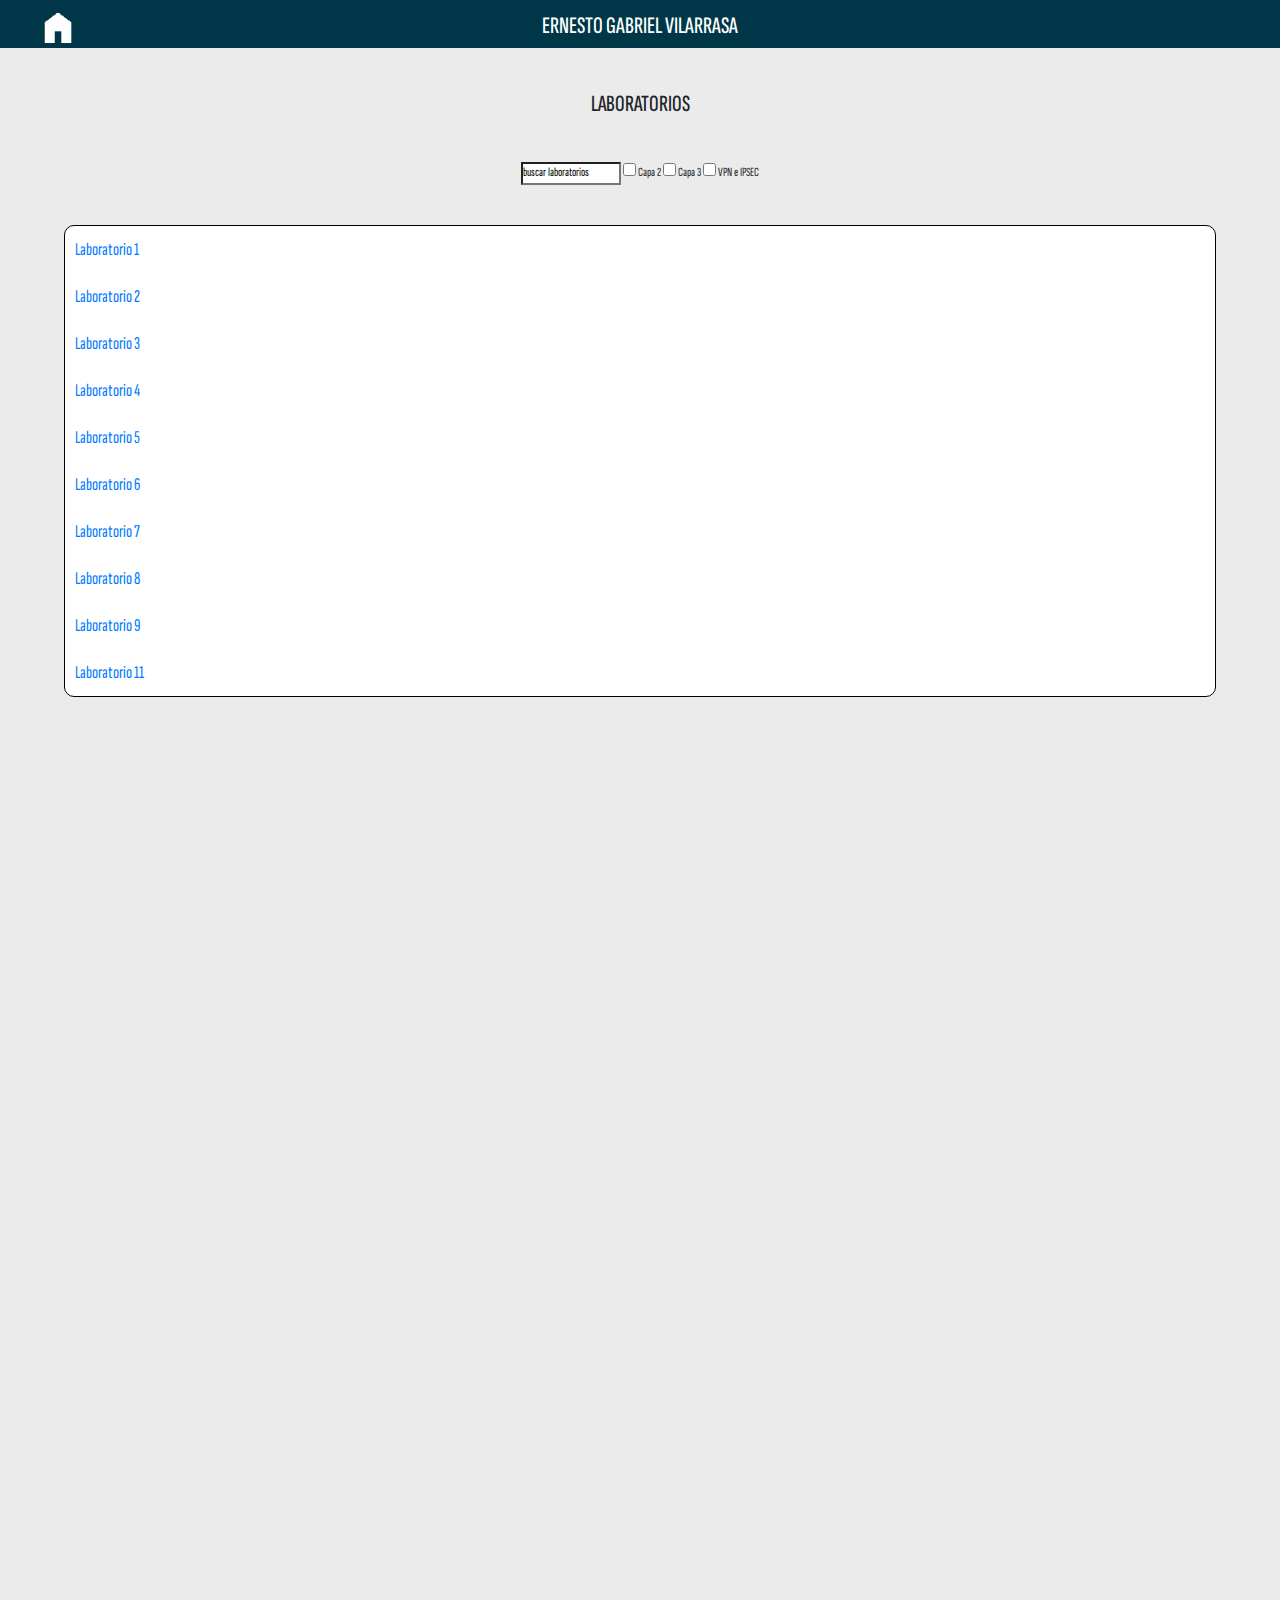
<file: Pages/Laboratorios.html>
<!DOCTYPE html>
<html lang="en">
<head>
    <meta charset="UTF-8">
    <meta http-equiv="X-UA-Compatible" content="IE=edge">
    <meta name="viewport" content="width=device-width, initial-scale=1.0">
    <meta name="Description" content="Ernesto Vilarrasa. Laboratorios y experiencias de Networking.">
    <meta name="Keywords" content="HTML, NETWORKING, CISCO, HP, TP-LINK, LAB, LABORATORIOS">
    <link rel="icon" type="image/x-icon" href="./Images/favicon.png">
    <link rel="stylesheet" type="text/css" href="../bootstrap-4.3.1-dist/css/bootstrap.css">
    <link rel="stylesheet" type="text/css" href="../scss/style.css">
    <title>Laboratorios</title>
</head>
<body> 
    
    <header class="secundaria">
        <nav class="encabezado">
            
            <a class="home" href="../index.html"><img src="../Images/home_FILL1_wght400_GRAD0_opsz48.png"></a>
            <a class="link" href="../index.html"><h1>ERNESTO GABRIEL VILARRASA</h1></a>
    </nav>
    </header>
    
    <div class="labs">
        <br>
        <h2 class="sectiontitle">LABORATORIOS</h2>
        <!--<br>

<!--------------------------------------------------------Contenedor para viajes----------------------------------------------------------->
        <br>
        <div class="contenedorlabs">
            
            <div class="row text-center">        
                <nav class="busqueda">
                    <form action="">
                        <input type="search" value="buscar laboratorios">
                        <input type="checkbox"> Capa 2
                        <input type="checkbox"> Capa 3
                        <input type="checkbox"> VPN e IPSEC
                    </form>
                </nav>
            </div>        
            <br>      
            <div class="row text-center">
                <div class="containerlab">
                    <a href="">Laboratorio 1</a>
                    <a href="">Laboratorio 2</a>
                    <a href="">Laboratorio 3</a>
                    <a href="">Laboratorio 4</a>
                    <a href="">Laboratorio 5</a>
                    <a href="">Laboratorio 6</a>
                    <a href="">Laboratorio 7</a>
                    <a href="">Laboratorio 8</a>
                    <a href="">Laboratorio 9</a>
                    <a href="">Laboratorio 11</a>
                </div>
            </div>
            
                    <div class="col-md-6 text-center">
                    </div>


        <script src="https://cdn.jsdelivr.net/npm/bootstrap@5.3.0-alpha1/dist/js/bootstrap.bundle.min.js" integrity="sha384-w76AqPfDkMBDXo30jS1Sgez6pr3x5MlQ1ZAGC+nuZB+EYdgRZgiwxhTBTkF7CXvN" crossorigin="anonymous"></script>

</html>
    <script src="https://cdn.jsdelivr.net/npm/bootstrap@5.3.0-alpha1/dist/js/bootstrap.bundle.min.js" integrity="sha384-w76AqPfDkMBDXo30jS1Sgez6pr3x5MlQ1ZAGC+nuZB+EYdgRZgiwxhTBTkF7CXvN" crossorigin="anonymous"></script>
</body>
</html>
</file>
<file: scss/style.css>
@charset "UTF-8";
/*Imports*/ /*----------------------------------------------------Partial Biblioteca----------------------------------------------------------------*/
.cardbook {
  width: 15%;
  height: 30%;
  padding: 5px;
}

h3 {
  font-size: 120%;
  width: 60%;
  margin: auto;
}

p {
  font-size: 150%;
}

/*----------------------------------------------------Partial Certificaciones----------------------------------------------------------------*/
.sectiontitle {
  margin: auto;
}

.certbox {
  margin: auto;
  display: flex;
  flex-wrap: wrap;
  flex-direction: row;
  width: 100%;
  height: 90%;
}
.certbox .card {
  width: 40%;
  height: -moz-fit-content;
  height: fit-content;
  margin: auto;
}

/*----------------------------------------------------Partial Fotos----------------------------------------------------------------*/
.contenedorfotos {
  background-color: rgb(241, 241, 241);
  padding: 40px;
  border-radius: 5px;
  margin: auto;
}
.contenedorfotos .ttlfoto {
  font-size: 200%;
  text-align: center;
}
.contenedorfotos .fotogaleria {
  width: 45%;
  height: 30%;
  overflow: hidden;
  padding: 10px;
  box-shadow: 5px 5px 5px rgb(97, 97, 97);
}
.contenedorfotos img .image-fluid {
  width: 250px;
  height: 250px;
  box-shadow: 5px 5px 3px rgb(126, 126, 126);
  overflow: hidden;
}

/*----------------------------------------------------Partial Laboratorios----------------------------------------------------------------*/
body {
  height: 100%;
  width: 100%;
}

.labs {
  height: 90%;
}
.labs .sectiontitle {
  margin: auto;
  height: -moz-fit-content;
  height: fit-content;
  position: absolute;
  left: 0;
  right: 0;
  top: 10%;
}
.labs .busqueda {
  position: absolute;
  left: 0;
  right: 0;
  top: 18%;
  margin: auto;
  width: 90%;
  height: -moz-fit-content;
  height: fit-content;
  font-size: 70%;
}
.labs .containerlab {
  position: absolute;
  left: 0;
  right: 0;
  top: 25%;
  width: 90%;
  border: solid black 1px;
  border-radius: 10px;
  height: -moz-fit-content;
  height: fit-content;
  background-color: #FFFFFF;
  margin: auto;
  display: flex;
  flex-wrap: wrap;
  flex-direction: column;
  text-align: left;
}
.labs .containerlab a {
  padding: 10px;
}

/*----------------------------------------------------- Partial Media queries---------------------------------------------------------------*/
@media (min-width: 0px) and (max-width: 480px) {
  html, body, footer {
    height: 100%;
    width: 100%;
  }
  nav {
    height: 10px;
  }
  footer {
    font-size: 50%;
  }
  /*Retoques Index.html*/
  .sectiontitle {
    font-size: 120%;
    margin: auto;
    text-align: center;
  }
  .btn {
    font-size: 50%;
    padding: 4px;
  }
  .presentacion {
    width: 100%;
    height: -moz-fit-content;
    height: fit-content;
    margin: auto;
  }
  .presentacion .Title {
    font-size: 70%;
    padding-left: 20px;
    padding-right: 20px;
  }
  .presentacion .Subtitle {
    font-size: 50%;
    width: 95%;
    padding-left: 20px;
    padding-right: 20px;
  }
  .presentacion .Description {
    font-size: 45%;
    padding-left: 20px;
    padding-right: 20px;
    width: 100%;
  }
  .Seccion1 {
    height: -moz-fit-content;
    height: fit-content;
    width: 100%;
  }
  .Seccion1 .experienciaycertificaciones {
    margin: auto;
    background-color: #ebebeb;
    width: 100%;
  }
  .Seccion1 .experienciaycertificaciones .item {
    font-size: 80%;
  }
  .Seccion2 {
    height: -moz-fit-content;
    height: fit-content;
  }
  .carousel {
    width: 90%;
    height: 100%;
    margin: auto;
    font-size: 20%;
    text-align: center;
  }
  .carousel .carousel-caption {
    font-size: 30%;
  }
  .carousel .carousel-caption h5 {
    margin: auto;
  }
  .carousel .carousel-caption p {
    margin: auto;
  }
}
.Seccion3 {
  display: grid;
  place-content: center;
}

.fotos {
  width: 90%;
  height: 400px;
  overflow: scroll;
  padding: 20px;
  font-size: small;
  grid-template-rows: repeat(4fr);
  grid-template-columns: 1fr 1fr;
  grid-template-areas: "foto1 texto1" "foto2 texto2" "foto3 texto3" "foto4 texto4";
}
.fotos .card-custom {
  border: solid black 1px;
  box-shadow: 3px 3px 3px gray;
  width: 80%;
  height: 80%;
  overflow: hidden;
}
.fotos .card-custom .foto {
  overflow: hidden;
  width: 90%;
  height: 60%;
}

.Seccion4 {
  height: -moz-fit-content;
  height: fit-content;
  font-size: xx-large;
  text-align: center;
}

.Seccion4 h3 {
  margin: auto;
  text-align: center;
  font-size: x-large;
}

.encabezado img {
  grid-area: icon;
  place-content: left;
  width: 25px;
}

/*Retoques Certificaciones*/
.secundaria h1 {
  font-size: 120%;
}

.certbox {
  width: 80%;
  height: 100%;
  margin: auto;
  font-size: 60%;
  padding-bottom: 30px;
}

.certbox div {
  height: -moz-fit-content;
  height: fit-content;
  gap: 20px;
}

/*Retoques Biblioteca*/
/*Retoques fotos*/
.contenedorfotos {
  width: 90%;
  font-size: 50%;
}

/*Retoques Laboratorios*/
@media (min-width: 481px) and (max-width: 768px) {
  html, body, footer {
    height: 100%;
    width: 100%;
  }
  nav {
    height: 10px;
  }
  footer {
    font-size: 50%;
  }
  /*Retoques Index.html*/
  .sectiontitle {
    font-size: 150%;
    margin: auto;
    text-align: center;
  }
  .btn {
    font-size: 70%;
    padding: 5px;
  }
}
.presentacion {
  width: 100%;
  height: -moz-fit-content;
  height: fit-content;
  margin: auto;
}
.presentacion .Title {
  font-size: 110%;
  padding-left: 20px;
  padding-right: 20px;
}
.presentacion .Subtitle {
  font-size: 90%;
  width: 95%;
  padding-left: 20px;
  padding-right: 20px;
}
.presentacion .Description {
  font-size: 60%;
  padding-left: 20px;
  padding-right: 20px;
  width: 100%;
}

.Seccion1 {
  height: -moz-fit-content;
  height: fit-content;
}

.experienciaycertificaciones {
  margin: auto;
  background-color: #ebebeb;
  width: 100%;
  display: flex;
  flex-wrap: wrap;
  flex-direction: column;
  justify-content: center;
}

.expcard {
  font-size: 50%;
  margin: auto;
  width: 80%;
  text-align: center;
  height: -moz-fit-content;
  height: fit-content;
  padding: 10px;
}

.expcard h2 {
  font-size: large;
}

.Seccion2 {
  height: -moz-fit-content;
  height: fit-content;
}

.carousel {
  width: 90%;
  height: 100%;
  margin: auto;
  font-size: 20%;
  text-align: center;
}
.carousel p {
  display: flex;
  color: #FFFFFF;
  font-size: small;
}
.carousel h2 {
  display: flex;
  color: #FFFFFF;
  font-size: small;
}

.Seccion3 {
  display: grid;
  place-content: center;
}
.Seccion3 .fotos {
  width: 90%;
  height: 600px;
  overflow: scroll;
  padding: 20px;
  font-size: small;
}
.Seccion3 .fotos .card {
  overflow: hidden;
  width: 200px;
  height: 200px;
}
.Seccion3 .fotos .card .card-img-top {
  overflow: hidden;
}
.Seccion3 .fotos .card .card-body {
  font-size: 100%;
}

.Seccion4 {
  height: -moz-fit-content;
  height: fit-content;
  font-size: 250%;
  text-align: center;
}
.Seccion4 h3 {
  font-size: x-large;
  margin: auto;
  text-align: center;
}

.encabezado img {
  grid-area: icon;
  place-content: left;
  width: 30px;
}

/*Retoques Certificaciones*/
.secundaria h1 {
  font-size: 120%;
}

.certbox {
  width: 80%;
  height: 100%;
  margin: auto;
  font-size: 60%;
  padding-bottom: 30px;
}

.certbox div {
  height: -moz-fit-content;
  height: fit-content;
  gap: 20px;
}

/*Retoques Biblioteca*/
/*Retoques fotos*/
.contenedorfotos {
  width: 90%;
  font-size: 50%;
}

/*Retoques Laboratorios*/
@media (min-width: 769px) and (max-width: 1278px) {
  html, body, footer {
    height: 100%;
    width: 100%;
  }
  nav {
    height: 10px;
  }
  footer {
    font-size: 50%;
  }
  /*Retoques Index.html*/
  .sectiontitle {
    font-size: 130%;
    margin: auto;
    text-align: center;
  }
  .btn {
    font-size: 70%;
    padding: 8px;
  }
  .presentacion {
    width: 100%;
    height: -moz-fit-content;
    height: fit-content;
    margin: auto;
  }
  .presentacion .Title {
    font-size: 150%;
    padding-left: 20px;
    padding-right: 20px;
  }
  .presentacion .Subtitle {
    font-size: 90%;
    width: 95%;
    padding-left: 20px;
    padding-right: 20px;
  }
  .presentacion .Description {
    font-size: 50%;
    padding-left: 20px;
    padding-right: 20px;
    width: 100%;
  }
  .Seccion1 {
    height: -moz-fit-content;
    height: fit-content;
  }
  .experienciaycertificaciones {
    margin: auto;
    background-color: #ebebeb;
    width: 100%;
    display: flex;
    flex-wrap: wrap;
    flex-direction: column;
    justify-content: center;
  }
  .expcard {
    font-size: 70%;
    margin: auto;
    width: 80%;
    text-align: center;
    height: -moz-fit-content;
    height: fit-content;
    padding: 10px;
  }
  .expcard h2 {
    font-size: xx-large;
  }
  .Seccion2 {
    height: -moz-fit-content;
    height: fit-content;
  }
  .carousel {
    width: 90%;
    height: 100%;
    margin: auto;
    font-size: 20%;
  }
  .carousel p {
    margin: auto;
    display: flex;
    color: #FFFFFF;
    font-size: large;
  }
  .carousel h2 {
    display: flex;
    color: #FFFFFF;
    font-size: xx-large;
  }
  .Seccion3 {
    display: grid;
    place-content: center;
  }
  .fotos {
    width: 90%;
    height: 700px;
    overflow: scroll;
    padding: 80px;
    font-size: large;
    display: flex;
    flex-wrap: wrap;
    flex-direction: row;
  }
  .card {
    width: 60%;
    height: 60%;
  }
  .foto {
    width: 60%;
    height: 60%;
  }
  .Seccion4 {
    height: -moz-fit-content;
    height: fit-content;
    font-size: xx-large;
    text-align: center;
  }
  .Seccion4 h3 {
    margin: auto;
    text-align: center;
  }
}
.encabezado img {
  grid-area: icon;
  place-content: left;
  width: 25px;
  margin-top: 7%;
}

/*Retoques Certificaciones*/
.secundaria h1 {
  font-size: 120%;
}

.certbox {
  width: 80%;
  height: 100%;
  margin: auto;
  font-size: 60%;
  padding-bottom: 30px;
}

.certbox div {
  height: -moz-fit-content;
  height: fit-content;
  gap: 20px;
}

/*Retoques Biblioteca*/
/*Retoques fotos*/
.contenedorfotos {
  width: 90%;
  font-size: 50%;
}

/*Retoques footer*/
.pie {
  font-size: 110%;
}

/*Retoques Laboratorios*/
@media (min-width: 1278px) {
  html, body, footer {
    height: 100%;
    width: 100%;
  }
  nav {
    height: 10px;
  }
  footer {
    font-size: 50%;
  }
  /*Retoques Index.html*/
  .sectiontitle {
    font-size: 130%;
    margin: auto;
    text-align: center;
  }
  .btn {
    font-size: 90%;
    padding: 10px;
  }
  .presentacion {
    width: 100%;
    height: -moz-fit-content;
    height: fit-content;
    margin: auto;
  }
  .Title {
    font-size: 90%;
    padding-left: 20px;
    padding-right: 20px;
  }
  .Subtitle {
    font-size: 70%;
    width: 95%;
    padding-left: 20px;
    padding-right: 20px;
  }
  .Description {
    font-size: 60%;
    padding-left: 20px;
    padding-right: 20px;
    width: 100%;
  }
  .Seccion1 {
    height: -moz-fit-content;
    height: fit-content;
  }
  .experienciaycertificaciones {
    margin: auto;
    background-color: #ebebeb;
    width: 100%;
    display: flex;
    flex-wrap: wrap;
    flex-direction: column;
    justify-content: center;
  }
  .expcard {
    font-size: 70%;
    margin: auto;
    width: 80%;
    text-align: center;
    height: -moz-fit-content;
    height: fit-content;
    padding: 10px;
  }
  .expcard h2 {
    font-size: xx-large;
  }
  .Seccion2 {
    height: -moz-fit-content;
    height: fit-content;
  }
  .carousel {
    width: 90%;
    height: 100%;
    margin: auto;
    font-size: 20%;
  }
  .carousel p {
    margin: auto;
    display: flex;
    color: #FFFFFF;
    font-size: large;
  }
  .carousel h2 {
    display: flex;
    color: #FFFFFF;
    font-size: xx-large;
  }
  .Seccion3 {
    display: grid;
    place-content: center;
  }
  .fotos {
    width: 95%;
    height: 900px;
    overflow: scroll;
    padding: 80px;
    font-size: large;
    display: flex;
    flex-wrap: wrap;
    flex-direction: row;
  }
  .card {
    width: 70%;
    height: 70%;
  }
  .foto {
    width: 90%;
    height: 90%;
  }
  .Seccion4 {
    margin: auto;
    height: -moz-fit-content;
    height: fit-content;
    font-size: xx-large;
  }
  .Seccion4 h3 {
    margin: auto;
    text-align: center;
  }
}
/*Retoques Certificaciones*/
.secundaria h1 {
  font-size: 120%;
}

.certbox {
  width: 80%;
  height: 100%;
  margin: auto;
  font-size: 60%;
  padding-bottom: 30px;
}

.certbox div {
  height: -moz-fit-content;
  height: fit-content;
  gap: 20px;
}

/*Retoques Biblioteca*/
/*Retoques fotos*/
.contenedorfotos {
  width: 90%;
  font-size: 50%;
}

/*------------------------------------------Partial animaciones y laboratorios--------------------------------------------------------*/
.card:hover {
  transform: scale(1.03);
  transition: 1s;
}

/*--------------------------------------Partial Labs--------------------------------------------------*/
.wordsection1 {
  text-align: left;
}

a {
  text-decoration: none;
}
a h1 {
  text-decoration: none;
  color: white;
}

@font-face {
  font-family: "SofiaSansExtraCondensed";
  src: url(../Fonts/SofiaSansExtraCondensed-Italic-VariableFont_wght.ttf);
  src: url(../Fonts/SofiaSansExtraCondensed-VariableFont_wght.ttf);
}
/*Estilo base*/
* {
  box-sizing: border-box;
  margin: 0;
  padding: 0;
  list-style-type: none;
}

/*---------------------------------------------------- Index----------------------------------------------------------------*/
/*---------------------------------------------------- Index----------------------------------------------------------------*/
/*---------------------------------------------------- Index----------------------------------------------------------------*/
/*---------------------------------------------------- Index----------------------------------------------------------------*/
/*---------------------------------------------------- Index----------------------------------------------------------------*/
/*---------------------------------------------------- Index----------------------------------------------------------------*/
/*Grids para página principal*/
body {
  font-family: SofiaSansExtraCondensed;
  font-size: large;
  background-color: #ebebeb;
  text-align: center;
  width: 100%;
  height: 2000px;
  display: grid;
  grid-template-rows: 1fr 2fr 2fr 2fr 2fr 1fr;
  grid-template-columns: auto;
  grid-template-areas: "navbar" "presentacion" "Seccion1" "Seccion2" "Seccion3" "Seccion4" "footer";
  gap: 5px;
}

.presentacion {
  display: grid;
  margin: auto;
  width: 100%;
  height: 90%;
  grid-area: presentacion;
  color: #ebebeb;
  font-weight: bold;
  font-size: 200%;
  padding: 5%;
  background-color: #003748;
  place-content: center;
}

.Seccion1 {
  display: grid;
  width: 100%;
  margin: auto;
  height: -moz-fit-content;
  height: fit-content;
  font-size: 140%;
  color: #000000;
  padding: 2%;
  grid-area: Seccion1;
  background-color: #ebebeb;
  border-width: 1px;
}

.Seccion2 {
  color: #000000;
  display: grid;
  margin: auto;
  width: 100%;
  height: -moz-fit-content;
  height: fit-content;
  font-size: 140%;
  padding: 2%;
  grid-area: Seccion2;
  background-color: #dddddd;
  border-width: 1px;
}

.Seccion3 {
  display: grid;
  margin: auto;
  width: 100%;
  height: -moz-fit-content;
  height: fit-content;
  font-size: 140%;
  padding: 2%;
  grid-area: Seccion3;
  background-color: #ebebeb;
  border-width: 1px;
}

.Seccion4 {
  display: grid;
  width: 100%;
  margin: auto;
  height: -moz-fit-content;
  height: fit-content;
  font-size: 110%;
  padding: 2%;
  grid-area: Seccion4;
  background-color: #dddddd;
  border-width: 1px;
}

.pie {
  display: grid;
  margin: auto;
  width: 100%;
  height: -moz-fit-content;
  height: fit-content;
  color: #003748;
  grid-area: footer;
  background-color: #ebebeb;
  padding-top: 20px;
  padding-bottom: 20px;
}

/*estilo de los links, sin subrayado ni color*/
.link {
  text-decoration: none;
  color: #ffffff;
}

/*Estilo de los botones*/
.btn {
  width: -moz-fit-content;
  width: fit-content;
  height: -moz-fit-content;
  height: fit-content;
  border: none;
  margin: auto;
  color: #ffffff;
  background-color: #003748;
  font-size: 80%;
  border-radius: 20px;
  padding: 15px;
  margin-top: 3%;
}
.btn:hover {
  background-color: #0093c0;
}

.icons {
  color: #003748;
  fill: #003748;
}

/*---------------------------------------------------- Certificaciones-------------------------------------------------------------*/
/*Cards para la sección de experiencia y certificaciones*/
.experienciaycertificaciones {
  margin: auto;
  background-color: #ebebeb;
  width: 90%;
  display: flex;
  flex-wrap: wrap;
  flex-direction: column;
}
.experienciaycertificaciones .expcard {
  width: 35%;
  margin: auto;
  height: 260px;
  font-size: 80%;
  font-weight: bold;
  background-color: #003748;
  border-radius: 10px;
  color: #ebebeb;
  margin-top: 20px;
}
.experienciaycertificaciones .expcard .item {
  margin: auto;
  width: -moz-fit-content;
  width: fit-content;
  height: 80%;
  display: grid;
  place-content: center;
}

/*---------------------------------------------------- Laboratorios----------------------------------------------------------------*/
.carousel {
  width: 80%;
  margin: auto;
}
.carousel .carousel-caption {
  margin: auto;
  text-align: center;
}
.carousel .carousel-caption h5 {
  text-align: center;
  margin: auto;
  font-size: 8em;
}
.carousel .carousel-caption p {
  display: flex;
  flex-direction: column;
  flex-wrap: wrap;
  left: 0;
  right: 0;
}

/*---------------------------------------------------- fotos y viajes--------------------------------------------------------------*/
.fotos {
  width: 70%;
  background-color: #ffffff;
  border-radius: 10px;
  padding: 30px;
  margin: auto;
  display: flex;
  flex-wrap: wrap;
  flex-direction: row;
  justify-content: center;
  gap: 20px;
}
.fotos .card {
  box-shadow: 5px 5px 5px #8a8a8a;
  margin: auto;
}
.fotos .card .foto {
  display: flex;
  justify-content: center;
  align-items: center;
  place-content: center;
  text-align: center;
  margin: auto;
  width: 300px;
  height: 300px;
  overflow: hidden;
}
.fotos .card .texto {
  font-size: 100%;
  margin: auto;
}

/*-----------------------------------------------------Header Subpáginas-----------------------------------------------------------*/
/*-----------------------------------------------------Header Subpáginas-----------------------------------------------------------*/
/*-----------------------------------------------------Header Subpáginas-----------------------------------------------------------*/
.encabezado {
  background-color: #003748;
  color: #ebebeb;
  width: 100%;
  height: -moz-fit-content;
  height: fit-content;
  font-size: 110%;
  display: grid;
  grid-template-columns: 1fr 10fr;
  grid-template-areas: "icon text";
}
.encabezado H1 {
  grid-area: text;
  place-content: center;
  margin-right: 10%;
  margin-top: 1%;
}
.encabezado img {
  grid-area: icon;
  place-content: left;
  width: 40px;
}
.encabezado a {
  color: inherit;
  text-decoration: none;
}/*# sourceMappingURL=style.css.map */
</file>
